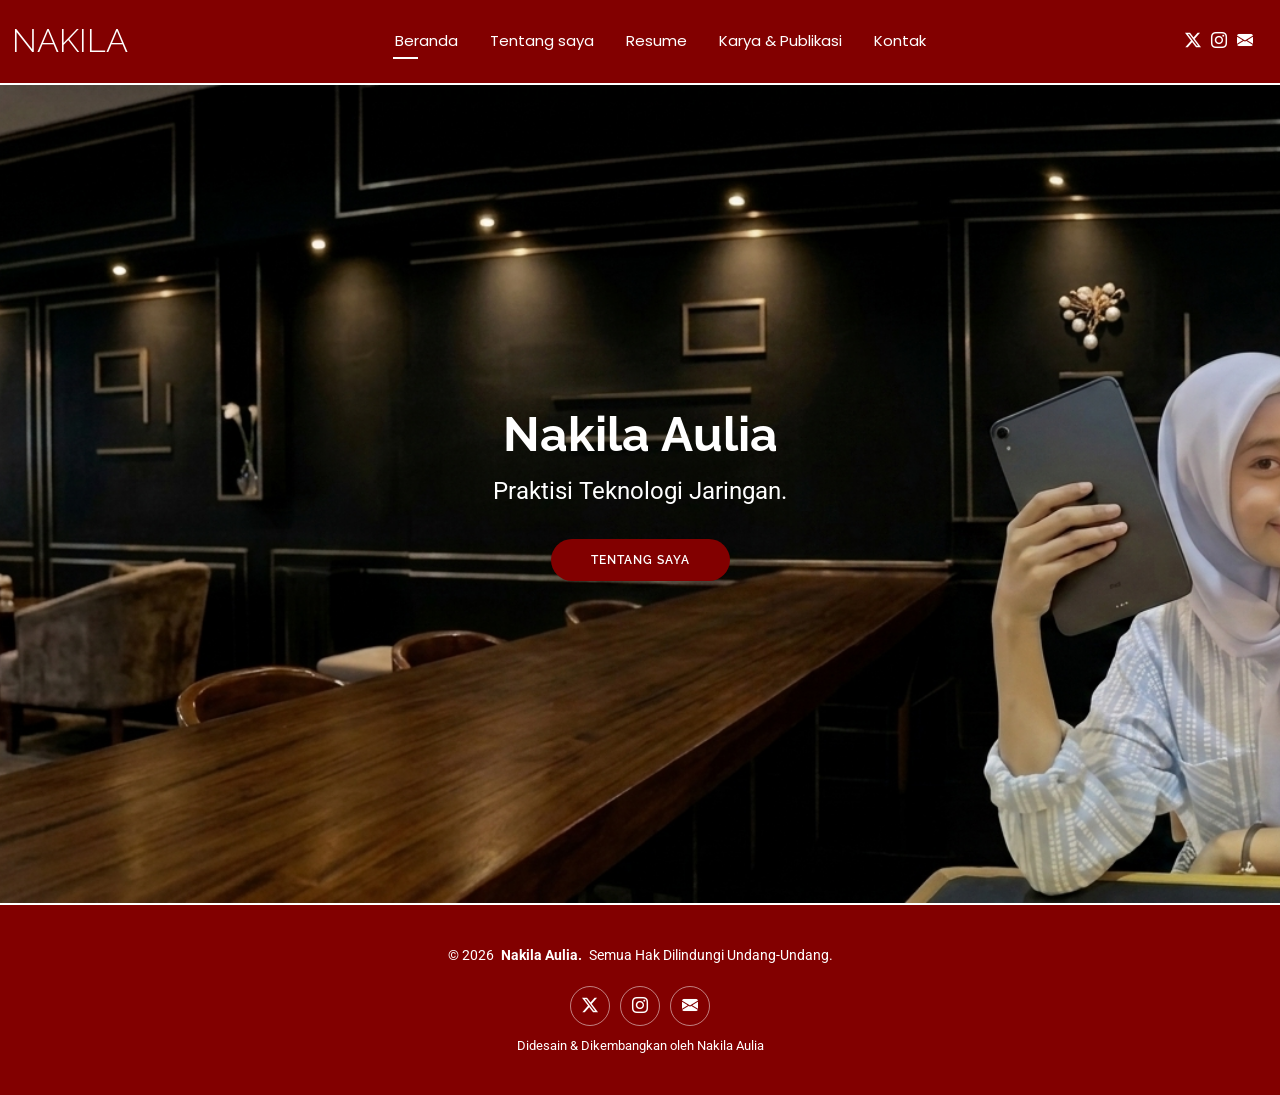
<file: index.html>
<!DOCTYPE html>
<html lang="en">

<head>
  <meta charset="utf-8">
  <meta content="width=device-width, initial-scale=1.0" name="viewport">
  <title>Portfolio Nakila Aulia</title>
  <meta name="description" content="">
  <meta name="keywords" content="">

  <!-- Favicons -->
  <link href="assets/img/favicon.png" rel="icon">
  <link href="assets/img/apple-touch-icon.png" rel="apple-touch-icon">

  <!-- Fonts -->
  <link href="https://fonts.googleapis.com" rel="preconnect">
  <link href="https://fonts.gstatic.com" rel="preconnect" crossorigin>
  <link href="https://fonts.googleapis.com/css2?family=Roboto:ital,wght@0,100;0,300;0,400;0,500;0,700;0,900;1,100;1,300;1,400;1,500;1,700;1,900&family=Poppins:ital,wght@0,100;0,200;0,300;0,400;0,500;0,600;0,700;0,800;0,900;1,100;1,200;1,300;1,400;1,500;1,600;1,700;1,800;1,900&family=Raleway:ital,wght@0,100;0,200;0,300;0,400;0,500;0,600;0,700;0,800;0,900;1,100;1,200;1,300;1,400;1,500;1,600;1,700;1,800;1,900&display=swap" rel="stylesheet">

  <!-- Vendor CSS Files -->
  <link href="assets/vendor/bootstrap/css/bootstrap.min.css" rel="stylesheet">
  <link href="assets/vendor/bootstrap-icons/bootstrap-icons.css" rel="stylesheet">
  <link href="assets/vendor/aos/aos.css" rel="stylesheet">
  <link href="assets/vendor/swiper/swiper-bundle.min.css" rel="stylesheet">
  <link href="assets/vendor/glightbox/css/glightbox.min.css" rel="stylesheet">

  <!-- Main CSS File -->
  <link href="assets/css/main.css" rel="stylesheet">

  <!-- =======================================================
  * Template Name: Kelly
  * Template URL: https://bootstrapmade.com/kelly-free-bootstrap-cv-resume-html-template/
  * Updated: Aug 07 2024 with Bootstrap v5.3.3
  * Author: BootstrapMade.com
  * License: https://bootstrapmade.com/license/
  ======================================================== -->
</head>

<body class="index-page">

  <header id="header" class="header d-flex align-items-center light-background sticky-top">
    <div class="container-fluid position-relative d-flex align-items-center justify-content-between">

      <a href="index.html" class="logo d-flex align-items-center me-auto me-xl-0">
        <!-- Uncomment the line below if you also wish to use an image logo -->
        <!-- <img src="assets/img/logo.png" alt=""> -->
        <h1 class="sitename">Nakila</h1>
      </a>

      <nav id="navmenu" class="navmenu">
        <ul>
          <li><a href="index.html" class="active">Beranda</a></li>
          <li><a href="about.html">Tentang saya</a></li>
          <li><a href="resume.html">Resume</a></li>
          <li><a href="portfolio.html">Karya & Publikasi</a></li>
          </li>
          <li><a href="contact.html">Kontak</a></li>
        </ul>
        <i class="mobile-nav-toggle d-xl-none bi bi-list"></i>
      </nav>

      <div class="header-social-links">
        <a href="https://x.com/NAkilaNakila1" target="_blank"><i class="bi bi-twitter-x"></i></a>
        <a href="https://www.instagram.com/nklaull/" target="_blank"><i class="bi bi-instagram"></i></a>
        <a href="mailto:nakilanakila181@gmail.com"><i class="bi bi-envelope-fill"></i></a>
      </div>

    </div>
  </header>

  <main class="main">

    <!-- Hero Section -->
    <section id="hero" class="hero section">

      <img src="assets/img/nakila.png" alt="" data-aos="fade-in">

      <div class="container text-center" data-aos="zoom-out" data-aos-delay="100">
        <div class="row justify-content-center">
          <div class="col-lg-8">
            <h2>Nakila Aulia</h2>
            <p>Praktisi Teknologi Jaringan.</p>
            <a href="about.html" class="btn-get-started">Tentang saya</a>
          </div>
        </div>
      </div>

    </section><!-- /Hero Section -->

  </main>

  <footer id="footer" class="footer light-background">

    <div class="container">
      <div class="copyright text-center ">
        <p>© <span>2026</span> <strong class="px-1 sitename">Nakila Aulia.</strong> <span>Semua Hak Dilindungi Undang-Undang.<br></span></p>
      </div>
      <div class="social-links d-flex justify-content-center">
        <a href="https://x.com/NAkilaNakila1" target="_blank"><i class="bi bi-twitter-x"></i></a>
        <a href="https://www.instagram.com/nklaull/" target="_blank"><i class="bi bi-instagram"></i></a>
        <a href="mailto:nakilanakila181@gmail.com"><i class="bi bi-envelope-fill"></i></a>
      </div>
      <div class="credits">
        
        Didesain & Dikembangkan oleh Nakila Aulia
      </div>
    </div>

  </footer>

  <!-- Scroll Top -->
  <a href="#" id="scroll-top" class="scroll-top d-flex align-items-center justify-content-center"><i class="bi bi-arrow-up-short"></i></a>

  <!-- Preloader -->
  <div id="preloader"></div>

  <!-- Vendor JS Files -->
  <script src="assets/vendor/bootstrap/js/bootstrap.bundle.min.js"></script>
  <script src="assets/vendor/php-email-form/validate.js"></script>
  <script src="assets/vendor/aos/aos.js"></script>
  <script src="assets/vendor/waypoints/noframework.waypoints.js"></script>
  <script src="assets/vendor/purecounter/purecounter_vanilla.js"></script>
  <script src="assets/vendor/swiper/swiper-bundle.min.js"></script>
  <script src="assets/vendor/glightbox/js/glightbox.min.js"></script>
  <script src="assets/vendor/imagesloaded/imagesloaded.pkgd.min.js"></script>
  <script src="assets/vendor/isotope-layout/isotope.pkgd.min.js"></script>

  <!-- Main JS File -->
  <script src="assets/js/main.js"></script>

</body>

</html>
</file>
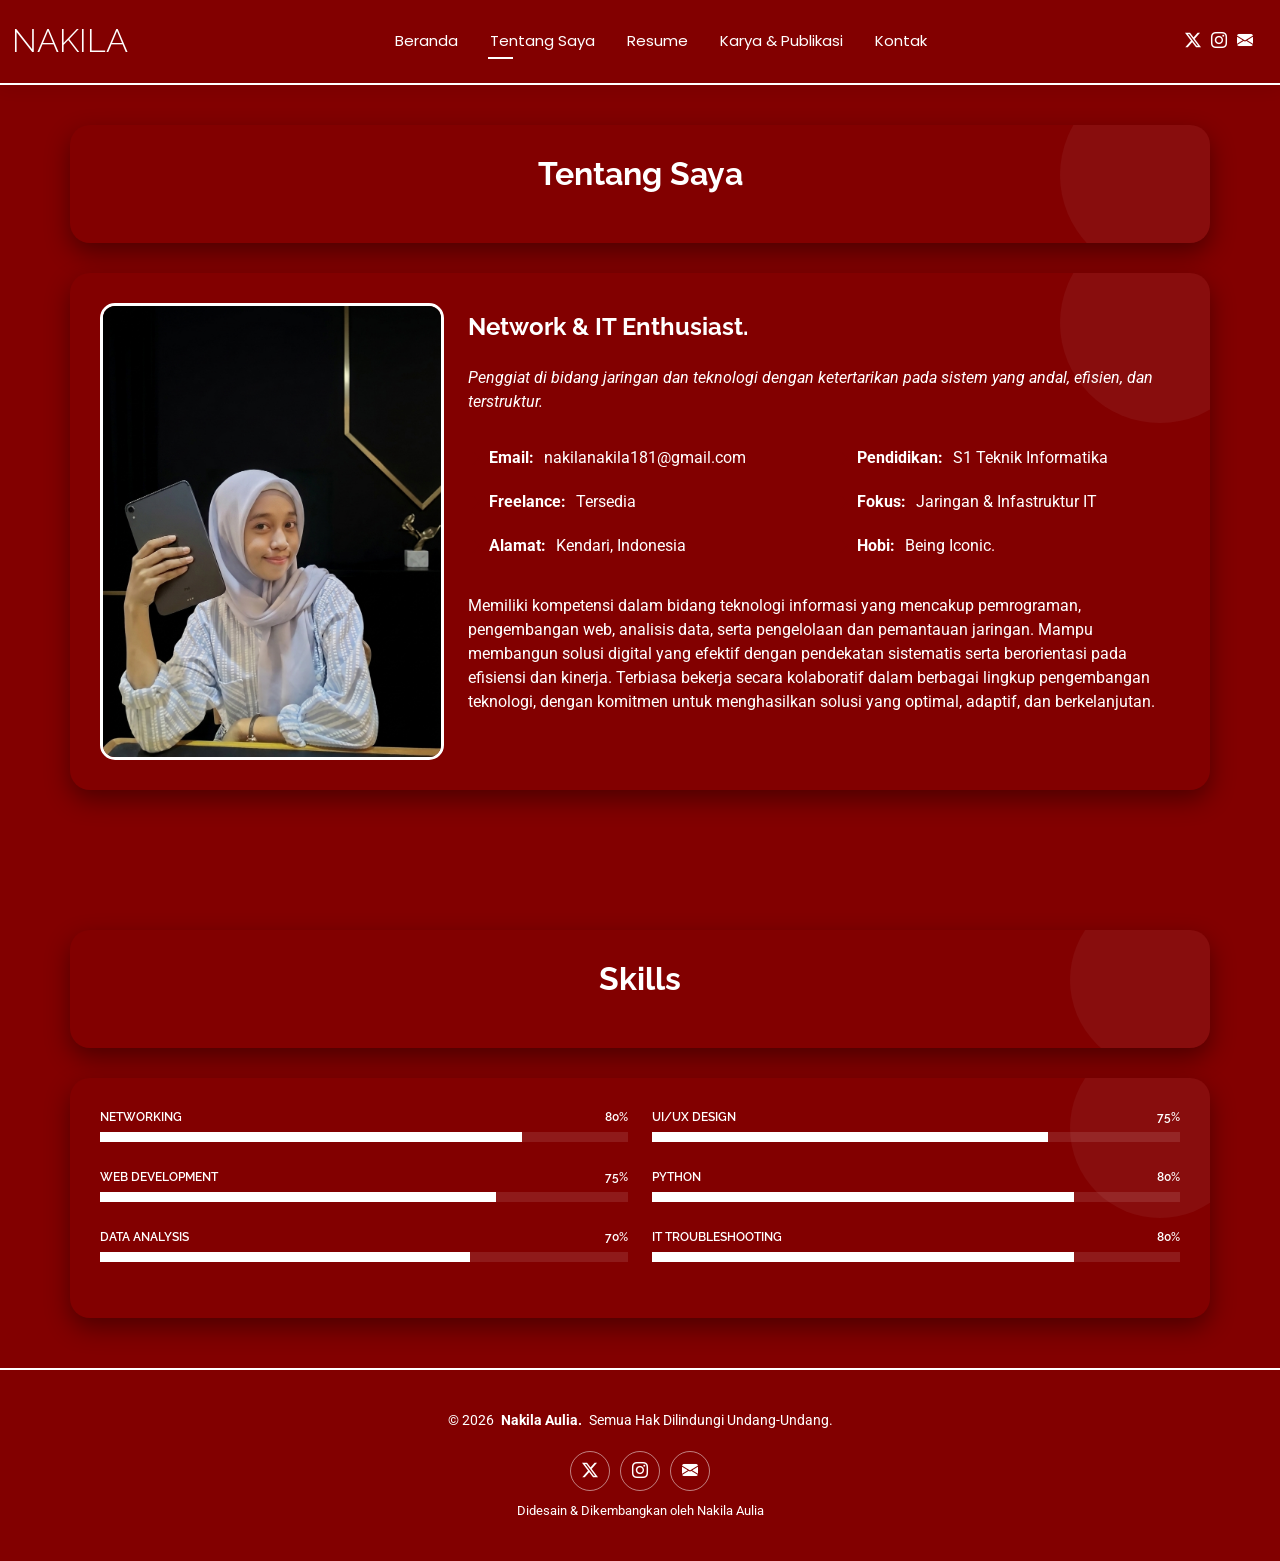
<file: about.html>
<!DOCTYPE html>
<html lang="en">

<head>
  <meta charset="utf-8">
  <meta content="width=device-width, initial-scale=1.0" name="viewport">
  <title>Portfolio Nakila Aulia</title>
  <meta name="description" content="">
  <meta name="keywords" content="">

  <!-- Favicons -->
  <link href="assets/img/favicon.png" rel="icon">
  <link href="assets/img/apple-touch-icon.png" rel="apple-touch-icon">

  <!-- Fonts -->
  <link href="https://fonts.googleapis.com" rel="preconnect">
  <link href="https://fonts.gstatic.com" rel="preconnect" crossorigin>
  <link href="https://fonts.googleapis.com/css2?family=Roboto:ital,wght@0,100;0,300;0,400;0,500;0,700;0,900;1,100;1,300;1,400;1,500;1,700;1,900&family=Poppins:ital,wght@0,100;0,200;0,300;0,400;0,500;0,600;0,700;0,800;0,900;1,100;1,200;1,300;1,400;1,500;1,600;1,700;1,800;1,900&family=Raleway:ital,wght@0,100;0,200;0,300;0,400;0,500;0,600;0,700;0,800;0,900;1,100;1,200;1,300;1,400;1,500;1,600;1,700;1,800;1,900&display=swap" rel="stylesheet">

  <!-- Vendor CSS Files -->
  <link href="assets/vendor/bootstrap/css/bootstrap.min.css" rel="stylesheet">
  <link href="assets/vendor/bootstrap-icons/bootstrap-icons.css" rel="stylesheet">
  <link href="assets/vendor/aos/aos.css" rel="stylesheet">
  <link href="assets/vendor/swiper/swiper-bundle.min.css" rel="stylesheet">
  <link href="assets/vendor/glightbox/css/glightbox.min.css" rel="stylesheet">

  <!-- Main CSS File -->
  <link href="assets/css/main.css" rel="stylesheet">

  <!-- =======================================================
  * Template Name: Kelly
  * Template URL: https://bootstrapmade.com/kelly-free-bootstrap-cv-resume-html-template/
  * Updated: Aug 07 2024 with Bootstrap v5.3.3
  * Author: BootstrapMade.com
  * License: https://bootstrapmade.com/license/
  ======================================================== -->
</head>

<body class="about-page">

  <header id="header" class="header d-flex align-items-center light-background sticky-top">
    <div class="container-fluid position-relative d-flex align-items-center justify-content-between">

      <a href="index.html" class="logo d-flex align-items-center me-auto me-xl-0">
        <!-- Uncomment the line below if you also wish to use an image logo -->
        <!-- <img src="assets/img/logo.png" alt=""> -->
        <h1 class="sitename">NAKILA</h1>
      </a>

      <nav id="navmenu" class="navmenu">
        <ul>
          <li><a href="index.html">Beranda</a></li>
          <li><a href="about.html" class="active">Tentang Saya</a></li>
          <li><a href="resume.html">Resume</a></li>
          <li><a href="portfolio.html">Karya & Publikasi</a></li>
          <li><a href="contact.html">Kontak</a></li>
        </ul>
        
        <i class="mobile-nav-toggle d-xl-none bi bi-list"></i>
      </nav>

      <div class="header-social-links">
        <a href="https://x.com/NAkilaNakila1" target="_blank"><i class="bi bi-twitter-x"></i></a>
        <a href="https://www.instagram.com/nklaull/" target="_blank"><i class="bi bi-instagram"></i></a>
        <a href="mailto:nakilanakila181@gmail.com"><i class="bi bi-envelope-fill"></i></a>
      </div>

    </div>
  </header>

  <main class="main">

    <!-- About Section -->
    <section id="about" class="about section">

      <!-- Section Title -->
      <div class="container section-title" data-aos="fade-up">
        <h2>Tentang Saya</h2>
      </div><!-- End Section Title -->

      <div class="container" data-aos="fade-up" data-aos-delay="100">

        <div class="row gy-4 justify-content-center">
          <div class="col-lg-4">
            <img src="assets/img/profile-img.png" class="img-fluid" alt="">
          </div>
          <div class="col-lg-8 content">
            <h2>Network & IT Enthusiast.</h2>
            <p class="fst-italic py-3">
              Penggiat di bidang jaringan dan teknologi dengan ketertarikan pada sistem yang andal, efisien, dan terstruktur.
            </p>
            <div class="row">
              <div class="col-lg-6">
                <ul>
                  <li><i class="bi bi-chevron-right"></i> <strong>Email:</strong> <span>nakilanakila181@gmail.com</span></li>
                  <li><i class="bi bi-chevron-right"></i> <strong>Freelance:</strong> <span>Tersedia</span></li>
                  <li><i class="bi bi-chevron-right"></i> <strong>Alamat:</strong> <span>Kendari, Indonesia</span></li>
                </ul>
              </div>
              <div class="col-lg-6">
                <ul>
                  <li><i class="bi bi-chevron-right"></i> <strong>Pendidikan:</strong> <span>S1 Teknik Informatika</span></li>
                  <li><i class="bi bi-chevron-right"></i> <strong>Fokus:</strong> <span>Jaringan & Infastruktur IT</span></li>
                  <li><i class="bi bi-chevron-right"></i> <strong>Hobi:</strong> <span>Being Iconic.</span></li>
                </ul>
              </div>
            </div>
            <p class="py-3">
              Memiliki kompetensi dalam bidang teknologi informasi yang mencakup pemrograman, pengembangan web, analisis data, serta pengelolaan dan pemantauan jaringan. Mampu membangun solusi digital yang efektif dengan pendekatan sistematis serta berorientasi pada efisiensi dan kinerja. Terbiasa bekerja secara kolaboratif dalam berbagai lingkup pengembangan teknologi, dengan komitmen untuk menghasilkan solusi yang optimal, adaptif, dan berkelanjutan.
            </p>
          </div>
        </div>

      </div>

    </section><!-- /About Section -->

    <!-- Skills Section -->
    <section id="skills" class="skills section">

      <!-- Section Title -->
      <div class="container section-title" data-aos="fade-up">
        <h2>Skills</h2>
      </div><!-- End Section Title -->

      <div class="container" data-aos="fade-up" data-aos-delay="100">

        <div class="row skills-content skills-animation">

          <div class="col-lg-6">

            <div class="progress">
              <span class="skill"><span>Networking</span> <i class="val">80%</i></span>
              <div class="progress-bar-wrap">
                <div class="progress-bar" role="progressbar" aria-valuenow="80" aria-valuemin="0" aria-valuemax="100"></div>
              </div>
            </div><!-- End Skills Item -->

            <div class="progress">
              <span class="skill"><span>Web Development</span> <i class="val">75%</i></span>
              <div class="progress-bar-wrap">
                <div class="progress-bar" role="progressbar" aria-valuenow="75" aria-valuemin="0" aria-valuemax="100"></div>
              </div>
            </div><!-- End Skills Item -->

            <div class="progress">
              <span class="skill"><span>Data Analysis</span> <i class="val">70%</i></span>
              <div class="progress-bar-wrap">
                <div class="progress-bar" role="progressbar" aria-valuenow="70" aria-valuemin="0" aria-valuemax="100"></div>
              </div>
            </div><!-- End Skills Item -->

          </div>

          <div class="col-lg-6">

            <div class="progress">
              <span class="skill"><span>UI/UX Design</span> <i class="val">75%</i></span>
              <div class="progress-bar-wrap">
                <div class="progress-bar" role="progressbar" aria-valuenow="75" aria-valuemin="0" aria-valuemax="100"></div>
              </div>
            </div><!-- End Skills Item -->

            <div class="progress">
              <span class="skill"><span>Python</span> <i class="val">80%</i></span>
              <div class="progress-bar-wrap">
                <div class="progress-bar" role="progressbar" aria-valuenow="80" aria-valuemin="0" aria-valuemax="100"></div>
              </div>
            </div><!-- End Skills Item -->

            <div class="progress">
              <span class="skill"><span>IT Troubleshooting</span> <i class="val">80%</i></span>
              <div class="progress-bar-wrap">
                <div class="progress-bar" role="progressbar" aria-valuenow="80" aria-valuemin="0" aria-valuemax="100"></div>
              </div>
            </div><!-- End Skills Item -->

          </div>

        </div>

      </div>

    </section><!-- /Skills Section -->

  </main>

  <footer id="footer" class="footer light-background">

    <div class="container">
      <div class="copyright text-center ">
         <p>© <span>2026</span> <strong class="px-1 sitename">Nakila Aulia.</strong> <span>Semua Hak Dilindungi Undang-Undang.<br></span></p>
      </div>
      <div class="social-links d-flex justify-content-center">
        <a href="https://x.com/NAkilaNakila1" target="_blank"><i class="bi bi-twitter-x"></i></a>
        <a href="https://www.instagram.com/nklaull/" target="_blank"><i class="bi bi-instagram"></i></a>
        <a href="mailto:nakilanakila181@gmail.com"><i class="bi bi-envelope-fill"></i></a>
      </div>
      </div>
      <div class="credits">
        
        Didesain & Dikembangkan oleh Nakila Aulia
      </div>
    </div>

  </footer>

  <!-- Scroll Top -->
  <a href="#" id="scroll-top" class="scroll-top d-flex align-items-center justify-content-center"><i class="bi bi-arrow-up-short"></i></a>

  <!-- Preloader -->
  <div id="preloader"></div>

  <!-- Vendor JS Files -->
  <script src="assets/vendor/bootstrap/js/bootstrap.bundle.min.js"></script>
  <script src="assets/vendor/php-email-form/validate.js"></script>
  <script src="assets/vendor/aos/aos.js"></script>
  <script src="assets/vendor/waypoints/noframework.waypoints.js"></script>
  <script src="assets/vendor/purecounter/purecounter_vanilla.js"></script>
  <script src="assets/vendor/swiper/swiper-bundle.min.js"></script>
  <script src="assets/vendor/glightbox/js/glightbox.min.js"></script>
  <script src="assets/vendor/imagesloaded/imagesloaded.pkgd.min.js"></script>
  <script src="assets/vendor/isotope-layout/isotope.pkgd.min.js"></script>

  <!-- Main JS File -->
  <script src="assets/js/main.js"></script>

</body>

</html>
</file>
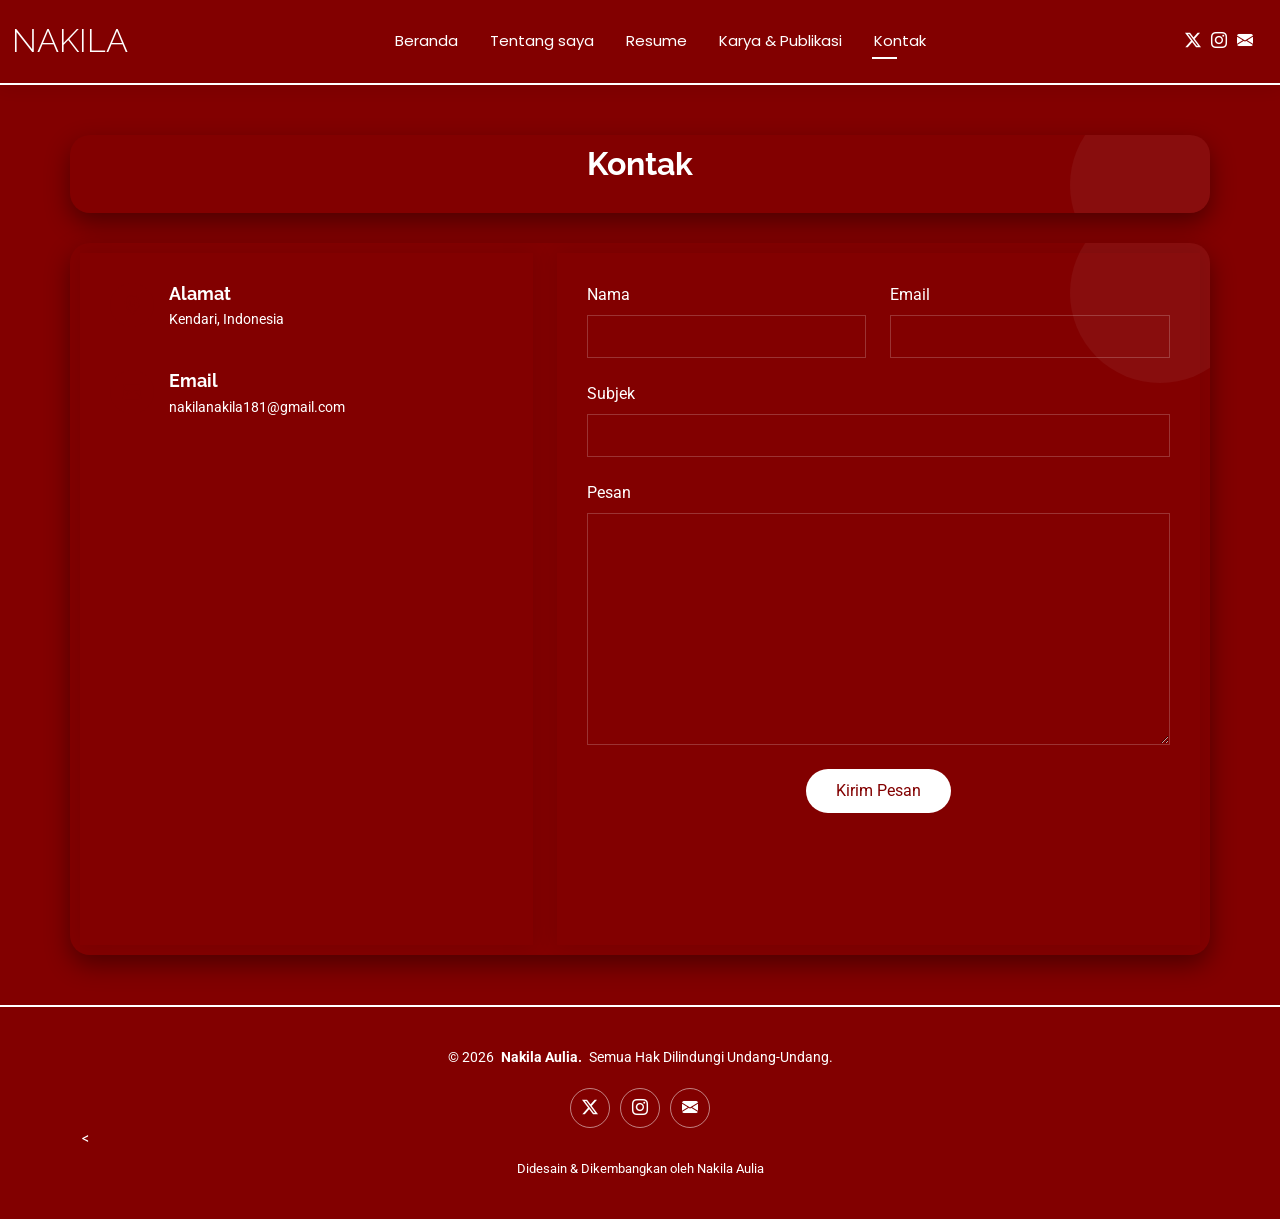
<file: contact.html>
<!DOCTYPE html>
<html lang="en">

<head>
  <meta charset="utf-8">
  <meta content="width=device-width, initial-scale=1.0" name="viewport">
  <title>Portfolio Nakila Aulia</title>
  <meta name="description" content="">
  <meta name="keywords" content="">

  <!-- Favicons -->
  <link href="assets/img/favicon.png" rel="icon">
  <link href="assets/img/apple-touch-icon.png" rel="apple-touch-icon">

  <!-- Fonts -->
  <link href="https://fonts.googleapis.com" rel="preconnect">
  <link href="https://fonts.gstatic.com" rel="preconnect" crossorigin>
  <link href="https://fonts.googleapis.com/css2?family=Roboto:ital,wght@0,100;0,300;0,400;0,500;0,700;0,900;1,100;1,300;1,400;1,500;1,700;1,900&family=Poppins:ital,wght@0,100;0,200;0,300;0,400;0,500;0,600;0,700;0,800;0,900;1,100;1,200;1,300;1,400;1,500;1,600;1,700;1,800;1,900&family=Raleway:ital,wght@0,100;0,200;0,300;0,400;0,500;0,600;0,700;0,800;0,900;1,100;1,200;1,300;1,400;1,500;1,600;1,700;1,800;1,900&display=swap" rel="stylesheet">

  <!-- Vendor CSS Files -->
  <link href="assets/vendor/bootstrap/css/bootstrap.min.css" rel="stylesheet">
  <link href="assets/vendor/bootstrap-icons/bootstrap-icons.css" rel="stylesheet">
  <link href="assets/vendor/aos/aos.css" rel="stylesheet">
  <link href="assets/vendor/swiper/swiper-bundle.min.css" rel="stylesheet">
  <link href="assets/vendor/glightbox/css/glightbox.min.css" rel="stylesheet">

  <!-- Main CSS File -->
  <link href="assets/css/main.css" rel="stylesheet">

  <!-- =======================================================
  * Template Name: Kelly
  * Template URL: https://bootstrapmade.com/kelly-free-bootstrap-cv-resume-html-template/
  * Updated: Aug 07 2024 with Bootstrap v5.3.3
  * Author: BootstrapMade.com
  * License: https://bootstrapmade.com/license/
  ======================================================== -->
</head>

<body class="contact-page">

  <header id="header" class="header d-flex align-items-center light-background sticky-top">
    <div class="container-fluid position-relative d-flex align-items-center justify-content-between">

      <a href="index.html" class="logo d-flex align-items-center me-auto me-xl-0">
        <!-- Uncomment the line below if you also wish to use an image logo -->
        <!-- <img src="assets/img/logo.png" alt=""> -->
        <h1 class="sitename">NAKILA</h1>
      </a>

      <nav id="navmenu" class="navmenu">
        <ul>
          <li><a href="index.html">Beranda</a></li>
          <li><a href="about.html">Tentang saya</a></li>
          <li><a href="resume.html">Resume</a></li>
          <li><a href="portfolio.html">Karya & Publikasi</a></li>
          </li>
          <li><a href="contact.html" class="active">Kontak</a></li>
        </ul>
        <i class="mobile-nav-toggle d-xl-none bi bi-list"></i>
      </nav>

      <div class="header-social-links">
         <a href="https://x.com/NAkilaNakila1" target="_blank"><i class="bi bi-twitter-x"></i></a>
         <a href="https://www.instagram.com/nklaull/" target="_blank"><i class="bi bi-instagram"></i></a>
         <a href="mailto:nakilanakila181@gmail.com"><i class="bi bi-envelope-fill"></i></a>
      </div>

    </div>
  </header>

  <main class="main">

    <!-- Contact Section -->
    <section id="contact" class="contact section">

      <!-- Section Title -->
      <div class="container section-title" data-aos="fade-up">
        <h2>Kontak</h2>
      </div><!-- End Section Title -->

      <div class="container" data-aos="fade-up" data-aos-delay="100">

        <div class="row gy-4">

          <div class="col-lg-5">

            <div class="info-wrap">
              <div class="info-item d-flex" data-aos="fade-up" data-aos-delay="200">
                <i class="bi bi-geo-alt flex-shrink-0"></i>
                <div>
                  <h3>Alamat</h3>
                  <p>Kendari, Indonesia</p>
                </div>
              </div><!-- End Info Item -->

              <div class="info-item d-flex" data-aos="fade-up" data-aos-delay="400">
                <i class="bi bi-envelope flex-shrink-0"></i>
                <div>
                  <h3>Email</h3>
                  <p>nakilanakila181@gmail.com</p>
                </div>
              </div><!-- End Info Item -->

              <iframe src="https://www.google.com/maps/embed?pb=!1m18!1m12!1m3!1d127365.52505758248!2d122.45464140030641!3d-3.984874333074904!2m3!1f0!2f0!3f0!3m2!1i1024!2i768!4f13.1!3m3!1m2!1s0x2d98ecde0b6b7183%3A0x1397347f9e562fc7!2sKendari%2C%20Kendari%20City%2C%20South%20East%20Sulawesi%2C%20Indonesia!5e0!3m2!1sen!2sus!4v1776614332640!5m2!1sen!2sus" width="600" height="450" style="border:0;" allowfullscreen="" loading="lazy" referrerpolicy="no-referrer-when-downgrade"></iframe>
            </div>
          </div>

          <div class="col-lg-7">
            <form action="https://formspree.io/f/xzdyvrar" method="post" class="php-email-form" data-aos="fade-up" data-aos-delay="200">
              <div class="row gy-4">

                <div class="col-md-6">
                  <label for="name-field" class="pb-2">Nama</label>
                  <input type="text" name="name" id="name-field" class="form-control" required="">
                </div>

                <div class="col-md-6">
                  <label for="email-field" class="pb-2">Email</label>
                  <input type="email" class="form-control" name="email" id="email-field" required="">
                </div>

                <div class="col-md-12">
                  <label for="subject-field" class="pb-2">Subjek</label>
                  <input type="text" class="form-control" name="subject" id="subject-field" required="">
                </div>

                <div class="col-md-12">
                  <label for="message-field" class="pb-2">Pesan</label>
                  <textarea class="form-control" name="message" rows="10" id="message-field" required=""></textarea>
                </div>

                <div class="col-md-12 text-center">
                  <div class="loading">Loading</div>
                  <div class="error-message"></div>
                  <div class="sent-message">Pesan terkirim. Terima kasih!</div>

                  <button type="submit">Kirim Pesan</button>
                </div>

              </div>
            </form>
          </div><!-- End Contact Form -->

        </div>

      </div>

    </section><!-- /Contact Section -->

  </main>

  <footer id="footer" class="footer light-background">

    <div class="container">
      <div class="copyright text-center ">
         <p>© <span>2026</span> <strong class="px-1 sitename">Nakila Aulia.</strong> <span>Semua Hak Dilindungi Undang-Undang.<br></span></p>
      </div>
      <div class="social-links d-flex justify-content-center">
         <a href="https://x.com/NAkilaNakila1" target="_blank"><i class="bi bi-twitter-x"></i></a>
         <a href="https://www.instagram.com/nklaull/" target="_blank"><i class="bi bi-instagram"></i></a>
         <a href="mailto:nakilanakila181@gmail.com"><i class="bi bi-envelope-fill"></i></a>
      </div>
      <<div class="credits">
        
        Didesain & Dikembangkan oleh Nakila Aulia
      </div>
    </div>

  </footer>

  <!-- Scroll Top -->
  <a href="#" id="scroll-top" class="scroll-top d-flex align-items-center justify-content-center"><i class="bi bi-arrow-up-short"></i></a>

  <!-- Preloader -->
  <div id="preloader"></div>

  <!-- Vendor JS Files -->
  <script src="assets/vendor/bootstrap/js/bootstrap.bundle.min.js"></script>
  <script src="assets/vendor/php-email-form/validate.js"></script>
  <script src="assets/vendor/aos/aos.js"></script>
  <script src="assets/vendor/waypoints/noframework.waypoints.js"></script>
  <script src="assets/vendor/purecounter/purecounter_vanilla.js"></script>
  <script src="assets/vendor/swiper/swiper-bundle.min.js"></script>
  <script src="assets/vendor/glightbox/js/glightbox.min.js"></script>
  <script src="assets/vendor/imagesloaded/imagesloaded.pkgd.min.js"></script>
  <script src="assets/vendor/isotope-layout/isotope.pkgd.min.js"></script>

  <!-- Main JS File -->
  <script src="assets/js/main.js"></script>

</body>

</html>
</file>
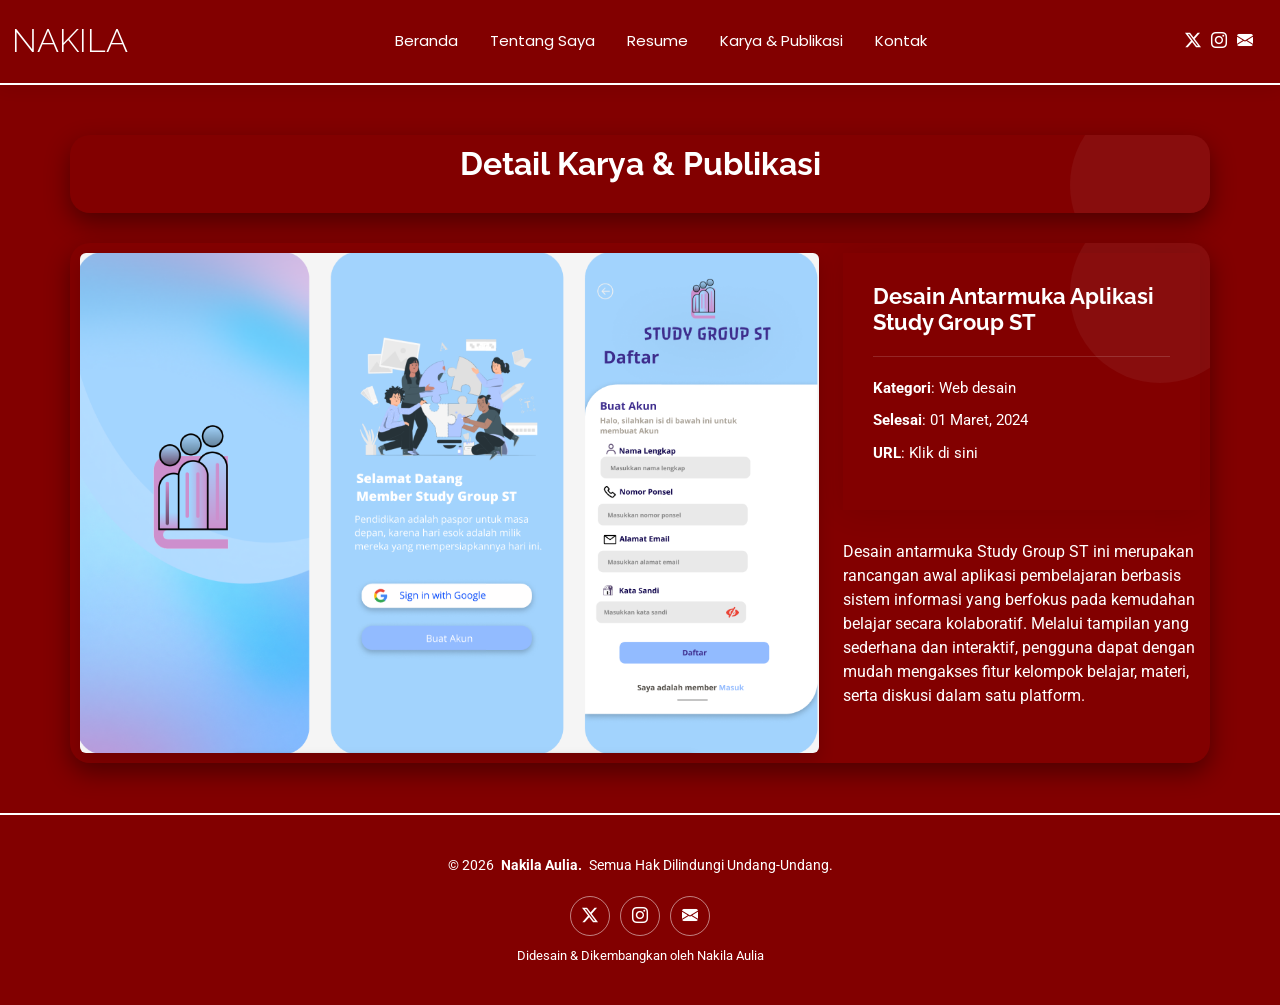
<file: portfolio-details.html>
<!DOCTYPE html>
<html lang="en">

<head>
  <meta charset="utf-8">
  <meta content="width=device-width, initial-scale=1.0" name="viewport">
  <title>Portfolio Nakila Aulia</title>
  <meta name="description" content="">
  <meta name="keywords" content="">

  <!-- Favicons -->
  <link href="assets/img/favicon.png" rel="icon">
  <link href="assets/img/apple-touch-icon.png" rel="apple-touch-icon">

  <!-- Fonts -->
  <link href="https://fonts.googleapis.com" rel="preconnect">
  <link href="https://fonts.gstatic.com" rel="preconnect" crossorigin>
  <link href="https://fonts.googleapis.com/css2?family=Roboto:ital,wght@0,100;0,300;0,400;0,500;0,700;0,900;1,100;1,300;1,400;1,500;1,700;1,900&family=Poppins:ital,wght@0,100;0,200;0,300;0,400;0,500;0,600;0,700;0,800;0,900;1,100;1,200;1,300;1,400;1,500;1,600;1,700;1,800;1,900&family=Raleway:ital,wght@0,100;0,200;0,300;0,400;0,500;0,600;0,700;0,800;0,900;1,100;1,200;1,300;1,400;1,500;1,600;1,700;1,800;1,900&display=swap" rel="stylesheet">

  <!-- Vendor CSS Files -->
  <link href="assets/vendor/bootstrap/css/bootstrap.min.css" rel="stylesheet">
  <link href="assets/vendor/bootstrap-icons/bootstrap-icons.css" rel="stylesheet">
  <link href="assets/vendor/aos/aos.css" rel="stylesheet">
  <link href="assets/vendor/swiper/swiper-bundle.min.css" rel="stylesheet">
  <link href="assets/vendor/glightbox/css/glightbox.min.css" rel="stylesheet">

  <!-- Main CSS File -->
  <link href="assets/css/main.css" rel="stylesheet">

  <!-- =======================================================
  * Template Name: Kelly
  * Template URL: https://bootstrapmade.com/kelly-free-bootstrap-cv-resume-html-template/
  * Updated: Aug 07 2024 with Bootstrap v5.3.3
  * Author: BootstrapMade.com
  * License: https://bootstrapmade.com/license/
  ======================================================== -->
</head>

<body class="portfolio-details-page">

  <header id="header" class="header d-flex align-items-center light-background sticky-top">
    <div class="container-fluid position-relative d-flex align-items-center justify-content-between">

      <a href="index.html" class="logo d-flex align-items-center me-auto me-xl-0">
        <!-- Uncomment the line below if you also wish to use an image logo -->
        <!-- <img src="assets/img/logo.png" alt=""> -->
        <h1 class="sitename">NAKILA</h1>
      </a>

      <nav id="navmenu" class="navmenu">
        <ul>
          <li><a href="index.html">Beranda</a></li>
          <li><a href="about.html">Tentang Saya</a></li>
          <li><a href="resume.html">Resume</a></li>
          <li><a href="portfolio.html">Karya & Publikasi</a></li>
          </li>
          <li><a href="contact.html">Kontak</a></li>
        </ul>
        <i class="mobile-nav-toggle d-xl-none bi bi-list"></i>
      </nav>

      <div class="header-social-links">
         <a href="https://x.com/NAkilaNakila1" target="_blank"><i class="bi bi-twitter-x"></i></a>
         <a href="https://www.instagram.com/nklaull/" target="_blank"><i class="bi bi-instagram"></i></a>
         <a href="mailto:nakilanakila181@gmail.com"><i class="bi bi-envelope-fill"></i></a>
      </div>

    </div>
  </header>

  <main class="main">

    <!-- Portfolio Details Section -->
    <section id="portfolio-details" class="portfolio-details section">

      <!-- Section Title -->
      <div class="container section-title" data-aos="fade-up">
        <h2>Detail Karya & Publikasi</h2>
      </div><!-- End Section Title -->

      <div class="container" data-aos="fade-up" data-aos-delay="100">

        <div class="row gy-4 align-items-start">
          
          <div class="col-lg-8">
            <img id="detail-img"src="assets/img/portfolio/project1.png"
            class="img-fluid rounded shadow"
            style="width: 100%; max-height: 500px; object-fit: cover;">
          </div>
          
          <div class="col-lg-4">
            <div class="portfolio-info" data-aos="fade-up" data-aos-delay="200">
              <h3>Desain Antarmuka Aplikasi Study Group ST</h3>
              <ul>
                <li><strong>Kategori</strong>: Web desain</li>
                <li><strong>Selesai</strong>: 01 Maret, 2024</li>
                <li>
                  <strong>URL</strong>:
                  <a href="https://www.figma.com/design/5jr4CSTewPXgLwxqhjWqXb/Nakila-Aulia-Project?node-id=0-1&p=f&t=xuRV6tC6CuDKUfFj-0" target="_blank" rel="noopener noreferrer">
                    Klik di sini
                  </a>
                </li>
              </ul>
            </div>
            <div class="portfolio-description" data-aos="fade-up" data-aos-delay="300">
              <p>
                Desain antarmuka Study Group ST ini merupakan rancangan awal aplikasi pembelajaran berbasis sistem informasi yang berfokus pada kemudahan belajar secara kolaboratif. Melalui tampilan yang sederhana dan interaktif, pengguna dapat dengan mudah mengakses fitur kelompok belajar, materi, serta diskusi dalam satu platform.
            </div>
          </div>

        </div>

      </div>

    </section><!-- /Portfolio Details Section -->

  </main>

  <footer id="footer" class="footer light-background">

    <div class="container">
      <div class="copyright text-center ">
         <p>© <span>2026</span> <strong class="px-1 sitename">Nakila Aulia.</strong> <span>Semua Hak Dilindungi Undang-Undang.<br></span></p>
      </div>
      <div class="social-links d-flex justify-content-center">
         <a href="https://x.com/NAkilaNakila1" target="_blank"><i class="bi bi-twitter-x"></i></a>
         <a href="https://www.instagram.com/nklaull/" target="_blank"><i class="bi bi-instagram"></i></a>
         <a href="mailto:nakilanakila181@gmail.com"><i class="bi bi-envelope-fill"></i></a>
      </div>
      <div class="credits">
        
        Didesain & Dikembangkan oleh Nakila Aulia
      </div>
    </div>

  </footer>

  <!-- Scroll Top -->
  <a href="#" id="scroll-top" class="scroll-top d-flex align-items-center justify-content-center"><i class="bi bi-arrow-up-short"></i></a>

  <!-- Preloader -->
  <div id="preloader"></div>

  <!-- Vendor JS Files -->
  <script src="assets/vendor/bootstrap/js/bootstrap.bundle.min.js"></script>
  <script src="assets/vendor/php-email-form/validate.js"></script>
  <script src="assets/vendor/aos/aos.js"></script>
  <script src="assets/vendor/waypoints/noframework.waypoints.js"></script>
  <script src="assets/vendor/purecounter/purecounter_vanilla.js"></script>
  <script src="assets/vendor/swiper/swiper-bundle.min.js"></script>
  <script src="assets/vendor/glightbox/js/glightbox.min.js"></script>
  <script src="assets/vendor/imagesloaded/imagesloaded.pkgd.min.js"></script>
  <script src="assets/vendor/isotope-layout/isotope.pkgd.min.js"></script>

  <!-- Main JS File -->
  <script src="assets/js/main.js"></script>

</body>

</html>
</file>
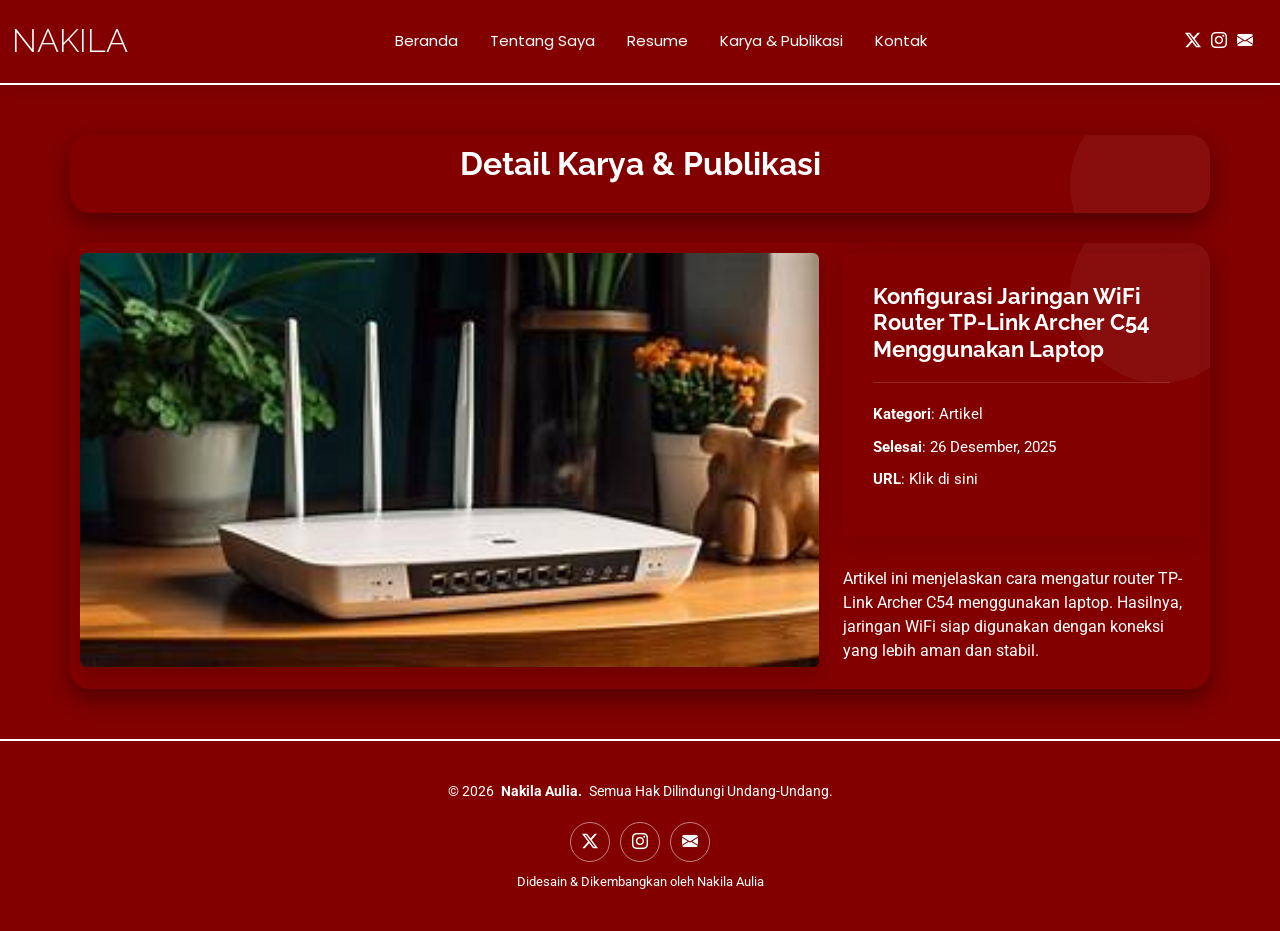
<file: portfolio-details2.html>
<!DOCTYPE html>
<html lang="en">

<head>
  <meta charset="utf-8">
  <meta content="width=device-width, initial-scale=1.0" name="viewport">
  <title>Portfolio Nakila Aulia</title>
  <meta name="description" content="">
  <meta name="keywords" content="">

  <!-- Favicons -->
  <link href="assets/img/favicon.png" rel="icon">
  <link href="assets/img/apple-touch-icon.png" rel="apple-touch-icon">

  <!-- Fonts -->
  <link href="https://fonts.googleapis.com" rel="preconnect">
  <link href="https://fonts.gstatic.com" rel="preconnect" crossorigin>
  <link href="https://fonts.googleapis.com/css2?family=Roboto:ital,wght@0,100;0,300;0,400;0,500;0,700;0,900;1,100;1,300;1,400;1,500;1,700;1,900&family=Poppins:ital,wght@0,100;0,200;0,300;0,400;0,500;0,600;0,700;0,800;0,900;1,100;1,200;1,300;1,400;1,500;1,600;1,700;1,800;1,900&family=Raleway:ital,wght@0,100;0,200;0,300;0,400;0,500;0,600;0,700;0,800;0,900;1,100;1,200;1,300;1,400;1,500;1,600;1,700;1,800;1,900&display=swap" rel="stylesheet">

  <!-- Vendor CSS Files -->
  <link href="assets/vendor/bootstrap/css/bootstrap.min.css" rel="stylesheet">
  <link href="assets/vendor/bootstrap-icons/bootstrap-icons.css" rel="stylesheet">
  <link href="assets/vendor/aos/aos.css" rel="stylesheet">
  <link href="assets/vendor/swiper/swiper-bundle.min.css" rel="stylesheet">
  <link href="assets/vendor/glightbox/css/glightbox.min.css" rel="stylesheet">

  <!-- Main CSS File -->
  <link href="assets/css/main.css" rel="stylesheet">

  <!-- =======================================================
  * Template Name: Kelly
  * Template URL: https://bootstrapmade.com/kelly-free-bootstrap-cv-resume-html-template/
  * Updated: Aug 07 2024 with Bootstrap v5.3.3
  * Author: BootstrapMade.com
  * License: https://bootstrapmade.com/license/
  ======================================================== -->
</head>

<body class="portfolio-details-page">

  <header id="header" class="header d-flex align-items-center light-background sticky-top">
    <div class="container-fluid position-relative d-flex align-items-center justify-content-between">

      <a href="index.html" class="logo d-flex align-items-center me-auto me-xl-0">
        <!-- Uncomment the line below if you also wish to use an image logo -->
        <!-- <img src="assets/img/logo.png" alt=""> -->
        <h1 class="sitename">NAKILA</h1>
      </a>

      <nav id="navmenu" class="navmenu">
        <ul>
          <li><a href="index.html">Beranda</a></li>
          <li><a href="about.html">Tentang Saya</a></li>
          <li><a href="resume.html">Resume</a></li>
          <li><a href="portfolio.html">Karya & Publikasi</a></li>
          </li>
          <li><a href="contact.html">Kontak</a></li>
        </ul>
        <i class="mobile-nav-toggle d-xl-none bi bi-list"></i>
      </nav>

      <div class="header-social-links">
         <a href="https://x.com/NAkilaNakila1" target="_blank"><i class="bi bi-twitter-x"></i></a>
         <a href="https://www.instagram.com/nklaull/" target="_blank"><i class="bi bi-instagram"></i></a>
         <a href="mailto:nakilanakila181@gmail.com"><i class="bi bi-envelope-fill"></i></a>
      </div>

    </div>
  </header>

  <main class="main">

    <!-- Portfolio Details Section -->
    <section id="portfolio-details" class="portfolio-details section">

      <!-- Section Title -->
      <div class="container section-title" data-aos="fade-up">
        <h2>Detail Karya & Publikasi</h2>
      </div><!-- End Section Title -->

      <div class="container" data-aos="fade-up" data-aos-delay="100">

        <div class="row gy-4 align-items-start">
          
          <div class="col-lg-8">
            <img id="detail-img"src="assets/img/portfolio/project2.jpg"
            class="img-fluid rounded shadow"
            style="width: 100%; max-height: 500px; object-fit: cover;">
          </div>
          
          <div class="col-lg-4">
            <div class="portfolio-info" data-aos="fade-up" data-aos-delay="200">
              <h3>Konfigurasi Jaringan WiFi Router TP-Link Archer C54 Menggunakan Laptop</h3>
              <ul>
                <li><strong>Kategori</strong>: Artikel</li>
                <li><strong>Selesai</strong>: 26 Desember, 2025</li>
                <li>
                  <strong>URL</strong>:
                  <a href="https://www.kompasiana.com/nakilaaull/694e8429ed64153b626e8a92/konfigurasi-jaringan-wifi-router-tp-link-archer-c54-menggunakan-laptop">
                    Klik di sini
                  </a>
                </li>
              </ul>
            </div>
            <div class="portfolio-description" data-aos="fade-up" data-aos-delay="300">
              <p>
                Artikel ini menjelaskan cara mengatur router TP-Link Archer C54 menggunakan laptop. Hasilnya, jaringan WiFi siap digunakan dengan koneksi yang lebih aman dan stabil.
              </p>
            </div>
          </div>

        </div>

      </div>

    </section><!-- /Portfolio Details Section -->

  </main>

  <footer id="footer" class="footer light-background">

    <div class="container">
      <div class="copyright text-center ">
         <p>© <span>2026</span> <strong class="px-1 sitename">Nakila Aulia.</strong> <span>Semua Hak Dilindungi Undang-Undang.<br></span></p>
      </div>
      <div class="social-links d-flex justify-content-center">
         <a href="https://x.com/NAkilaNakila1" target="_blank"><i class="bi bi-twitter-x"></i></a>
         <a href="https://www.instagram.com/nklaull/" target="_blank"><i class="bi bi-instagram"></i></a>
         <a href="mailto:nakilanakila181@gmail.com"><i class="bi bi-envelope-fill"></i></a>
      </div>
      <div class="credits">
        
        Didesain & Dikembangkan oleh Nakila Aulia
      </div>
    </div>

  </footer>

  <!-- Scroll Top -->
  <a href="#" id="scroll-top" class="scroll-top d-flex align-items-center justify-content-center"><i class="bi bi-arrow-up-short"></i></a>

  <!-- Preloader -->
  <div id="preloader"></div>

  <!-- Vendor JS Files -->
  <script src="assets/vendor/bootstrap/js/bootstrap.bundle.min.js"></script>
  <script src="assets/vendor/php-email-form/validate.js"></script>
  <script src="assets/vendor/aos/aos.js"></script>
  <script src="assets/vendor/waypoints/noframework.waypoints.js"></script>
  <script src="assets/vendor/purecounter/purecounter_vanilla.js"></script>
  <script src="assets/vendor/swiper/swiper-bundle.min.js"></script>
  <script src="assets/vendor/glightbox/js/glightbox.min.js"></script>
  <script src="assets/vendor/imagesloaded/imagesloaded.pkgd.min.js"></script>
  <script src="assets/vendor/isotope-layout/isotope.pkgd.min.js"></script>

  <!-- Main JS File -->
  <script src="assets/js/main.js"></script>

</body>

</html>
</file>
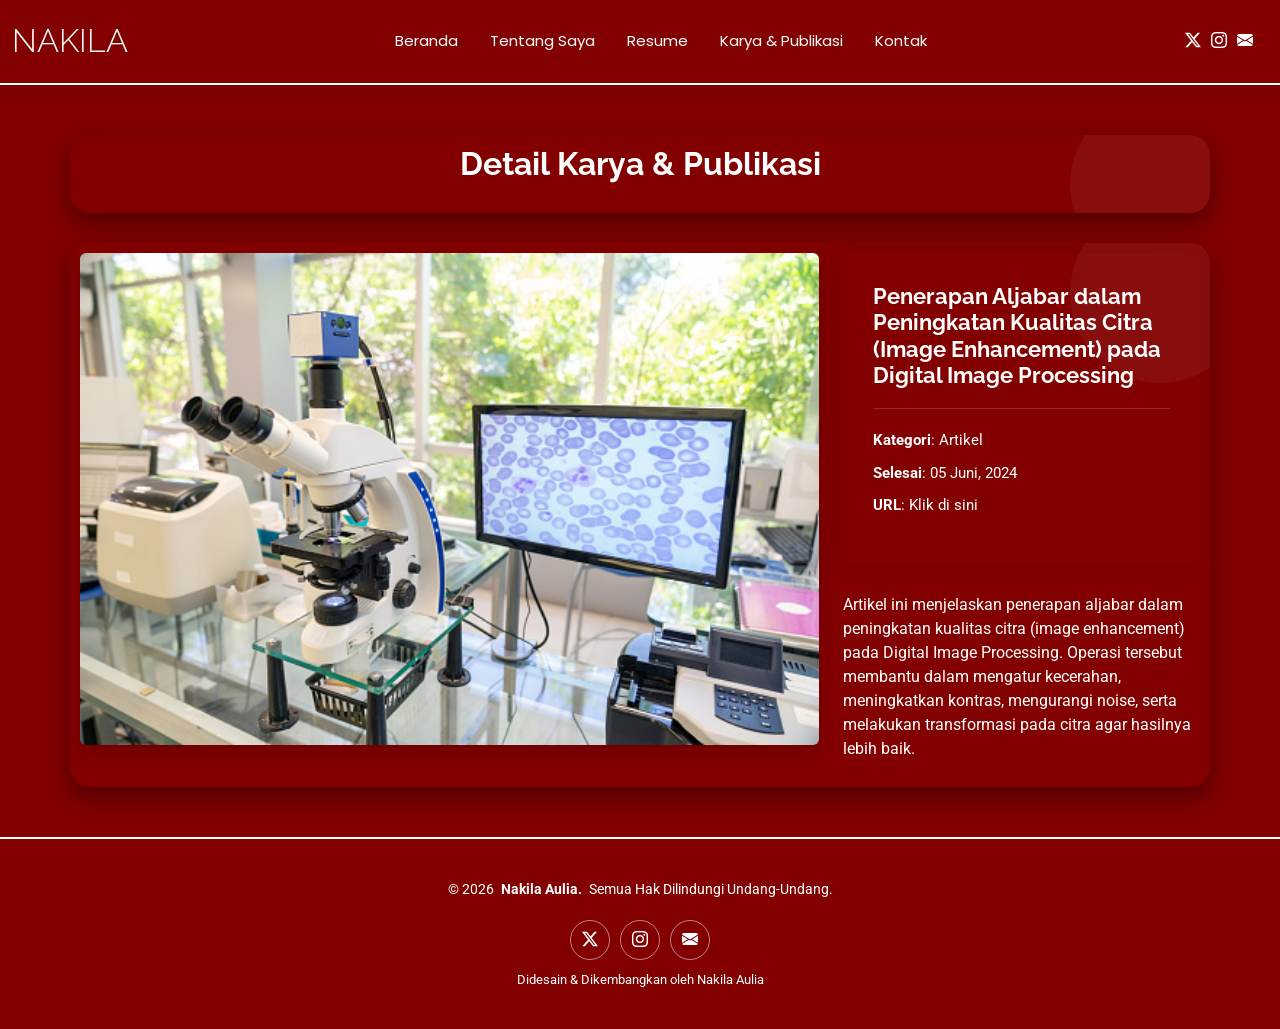
<file: portfolio-details3.html>
<!DOCTYPE html>
<html lang="en">

<head>
  <meta charset="utf-8">
  <meta content="width=device-width, initial-scale=1.0" name="viewport">
  <title>Portfolio Nakila Aulia</title>
  <meta name="description" content="">
  <meta name="keywords" content="">

  <!-- Favicons -->
  <link href="assets/img/favicon.png" rel="icon">
  <link href="assets/img/apple-touch-icon.png" rel="apple-touch-icon">

  <!-- Fonts -->
  <link href="https://fonts.googleapis.com" rel="preconnect">
  <link href="https://fonts.gstatic.com" rel="preconnect" crossorigin>
  <link href="https://fonts.googleapis.com/css2?family=Roboto:ital,wght@0,100;0,300;0,400;0,500;0,700;0,900;1,100;1,300;1,400;1,500;1,700;1,900&family=Poppins:ital,wght@0,100;0,200;0,300;0,400;0,500;0,600;0,700;0,800;0,900;1,100;1,200;1,300;1,400;1,500;1,600;1,700;1,800;1,900&family=Raleway:ital,wght@0,100;0,200;0,300;0,400;0,500;0,600;0,700;0,800;0,900;1,100;1,200;1,300;1,400;1,500;1,600;1,700;1,800;1,900&display=swap" rel="stylesheet">

  <!-- Vendor CSS Files -->
  <link href="assets/vendor/bootstrap/css/bootstrap.min.css" rel="stylesheet">
  <link href="assets/vendor/bootstrap-icons/bootstrap-icons.css" rel="stylesheet">
  <link href="assets/vendor/aos/aos.css" rel="stylesheet">
  <link href="assets/vendor/swiper/swiper-bundle.min.css" rel="stylesheet">
  <link href="assets/vendor/glightbox/css/glightbox.min.css" rel="stylesheet">

  <!-- Main CSS File -->
  <link href="assets/css/main.css" rel="stylesheet">

  <!-- =======================================================
  * Template Name: Kelly
  * Template URL: https://bootstrapmade.com/kelly-free-bootstrap-cv-resume-html-template/
  * Updated: Aug 07 2024 with Bootstrap v5.3.3
  * Author: BootstrapMade.com
  * License: https://bootstrapmade.com/license/
  ======================================================== -->
</head>

<body class="portfolio-details-page">

  <header id="header" class="header d-flex align-items-center light-background sticky-top">
    <div class="container-fluid position-relative d-flex align-items-center justify-content-between">

      <a href="index.html" class="logo d-flex align-items-center me-auto me-xl-0">
        <!-- Uncomment the line below if you also wish to use an image logo -->
        <!-- <img src="assets/img/logo.png" alt=""> -->
        <h1 class="sitename">NAKILA</h1>
      </a>

      <nav id="navmenu" class="navmenu">
        <ul>
          <li><a href="index.html">Beranda</a></li>
          <li><a href="about.html">Tentang Saya</a></li>
          <li><a href="resume.html">Resume</a></li>
          <li><a href="portfolio.html">Karya & Publikasi</a></li>
          </li>
          <li><a href="contact.html">Kontak</a></li>
        </ul>
        <i class="mobile-nav-toggle d-xl-none bi bi-list"></i>
      </nav>

      <div class="header-social-links">
         <a href="https://x.com/NAkilaNakila1" target="_blank"><i class="bi bi-twitter-x"></i></a>
         <a href="https://www.instagram.com/nklaull/" target="_blank"><i class="bi bi-instagram"></i></a>
         <a href="mailto:nakilanakila181@gmail.com"><i class="bi bi-envelope-fill"></i></a>
      </div>

    </div>
  </header>

  <main class="main">

    <!-- Portfolio Details Section -->
    <section id="portfolio-details" class="portfolio-details section">

      <!-- Section Title -->
      <div class="container section-title" data-aos="fade-up">
        <h2>Detail Karya & Publikasi</h2>
      </div><!-- End Section Title -->

      <div class="container" data-aos="fade-up" data-aos-delay="100">

        <div class="row gy-4 align-items-start">
          
          <div class="col-lg-8">
            <img id="detail-img"src="assets/img/portfolio/project3.jpg"
            class="img-fluid rounded shadow"
            style="width: 100%; max-height: 500px; object-fit: cover;">
          </div>
          
          <div class="col-lg-4">
            <div class="portfolio-info" data-aos="fade-up" data-aos-delay="200">
              <h3>Penerapan Aljabar dalam Peningkatan Kualitas Citra (Image Enhancement) pada Digital Image Processing</h3>
              <ul>
                <li><strong>Kategori</strong>: Artikel</li>
                <li><strong>Selesai</strong>: 05 Juni, 2024</li>
                <li>
                  <strong>URL</strong>:
                  <a href="https://www.kompasiana.com/nakilaaull/665fd69934777c2093288a63/penerapan-aljabar-dalam-peningkatan-kualitas-citra-image-enhancement-pada-digital-image-processing" target="_blank" rel="noopener noreferrer">
                    Klik di sini
                  </a>
                </li>
              </ul>
            </div>
            <div class="portfolio-description" data-aos="fade-up" data-aos-delay="300">
              <p>
                Artikel ini menjelaskan penerapan aljabar dalam peningkatan kualitas citra (image enhancement) pada Digital Image Processing. Operasi tersebut membantu dalam mengatur kecerahan, meningkatkan kontras, mengurangi noise, serta melakukan transformasi pada citra agar hasilnya lebih baik.
              </p>
            </div>
          </div>

        </div>

      </div>

    </section><!-- /Portfolio Details Section -->

  </main>

  <footer id="footer" class="footer light-background">

    <div class="container">
      <div class="copyright text-center ">
         <p>© <span>2026</span> <strong class="px-1 sitename">Nakila Aulia.</strong> <span>Semua Hak Dilindungi Undang-Undang.<br></span></p>
      </div>
      <div class="social-links d-flex justify-content-center">
         <a href="https://x.com/NAkilaNakila1" target="_blank"><i class="bi bi-twitter-x"></i></a>
         <a href="https://www.instagram.com/nklaull/" target="_blank"><i class="bi bi-instagram"></i></a>
         <a href="mailto:nakilanakila181@gmail.com"><i class="bi bi-envelope-fill"></i></a>
      </div>
      <div class="credits">
        
        Didesain & Dikembangkan oleh Nakila Aulia
      </div>
    </div>

  </footer>

  <!-- Scroll Top -->
  <a href="#" id="scroll-top" class="scroll-top d-flex align-items-center justify-content-center"><i class="bi bi-arrow-up-short"></i></a>

  <!-- Preloader -->
  <div id="preloader"></div>

  <!-- Vendor JS Files -->
  <script src="assets/vendor/bootstrap/js/bootstrap.bundle.min.js"></script>
  <script src="assets/vendor/php-email-form/validate.js"></script>
  <script src="assets/vendor/aos/aos.js"></script>
  <script src="assets/vendor/waypoints/noframework.waypoints.js"></script>
  <script src="assets/vendor/purecounter/purecounter_vanilla.js"></script>
  <script src="assets/vendor/swiper/swiper-bundle.min.js"></script>
  <script src="assets/vendor/glightbox/js/glightbox.min.js"></script>
  <script src="assets/vendor/imagesloaded/imagesloaded.pkgd.min.js"></script>
  <script src="assets/vendor/isotope-layout/isotope.pkgd.min.js"></script>

  <!-- Main JS File -->
  <script src="assets/js/main.js"></script>

</body>

</html>
</file>
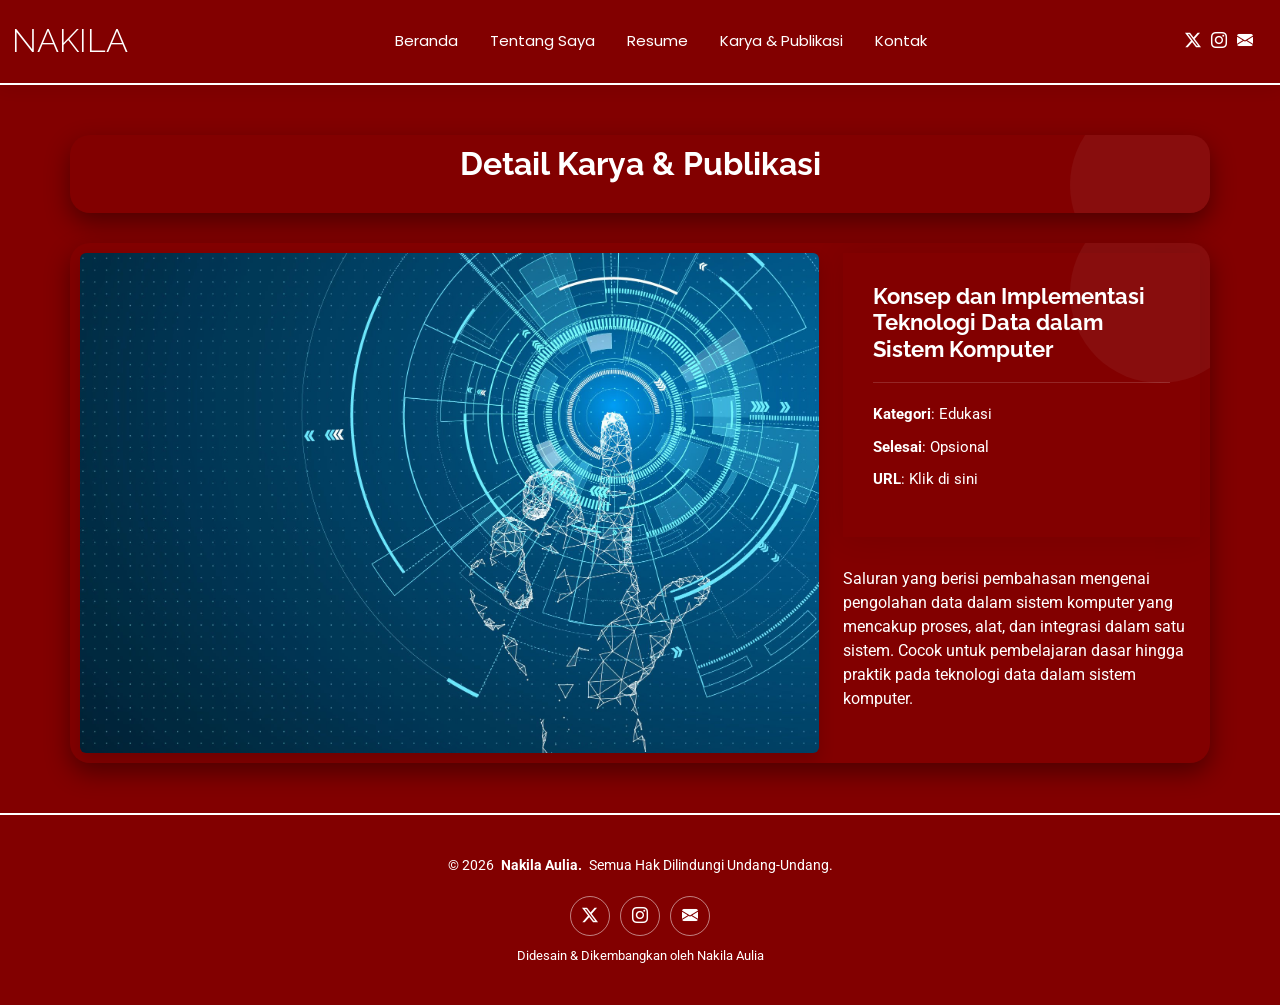
<file: portfolio-details4.html>
<!DOCTYPE html>
<html lang="en">

<head>
  <meta charset="utf-8">
  <meta content="width=device-width, initial-scale=1.0" name="viewport">
  <title>Portfolio Nakila Aulia</title>
  <meta name="description" content="">
  <meta name="keywords" content="">

  <!-- Favicons -->
  <link href="assets/img/favicon.png" rel="icon">
  <link href="assets/img/apple-touch-icon.png" rel="apple-touch-icon">

  <!-- Fonts -->
  <link href="https://fonts.googleapis.com" rel="preconnect">
  <link href="https://fonts.gstatic.com" rel="preconnect" crossorigin>
  <link href="https://fonts.googleapis.com/css2?family=Roboto:ital,wght@0,100;0,300;0,400;0,500;0,700;0,900;1,100;1,300;1,400;1,500;1,700;1,900&family=Poppins:ital,wght@0,100;0,200;0,300;0,400;0,500;0,600;0,700;0,800;0,900;1,100;1,200;1,300;1,400;1,500;1,600;1,700;1,800;1,900&family=Raleway:ital,wght@0,100;0,200;0,300;0,400;0,500;0,600;0,700;0,800;0,900;1,100;1,200;1,300;1,400;1,500;1,600;1,700;1,800;1,900&display=swap" rel="stylesheet">

  <!-- Vendor CSS Files -->
  <link href="assets/vendor/bootstrap/css/bootstrap.min.css" rel="stylesheet">
  <link href="assets/vendor/bootstrap-icons/bootstrap-icons.css" rel="stylesheet">
  <link href="assets/vendor/aos/aos.css" rel="stylesheet">
  <link href="assets/vendor/swiper/swiper-bundle.min.css" rel="stylesheet">
  <link href="assets/vendor/glightbox/css/glightbox.min.css" rel="stylesheet">

  <!-- Main CSS File -->
  <link href="assets/css/main.css" rel="stylesheet">

  <!-- =======================================================
  * Template Name: Kelly
  * Template URL: https://bootstrapmade.com/kelly-free-bootstrap-cv-resume-html-template/
  * Updated: Aug 07 2024 with Bootstrap v5.3.3
  * Author: BootstrapMade.com
  * License: https://bootstrapmade.com/license/
  ======================================================== -->
</head>

<body class="portfolio-details-page">

  <header id="header" class="header d-flex align-items-center light-background sticky-top">
    <div class="container-fluid position-relative d-flex align-items-center justify-content-between">

      <a href="index.html" class="logo d-flex align-items-center me-auto me-xl-0">
        <!-- Uncomment the line below if you also wish to use an image logo -->
        <!-- <img src="assets/img/logo.png" alt=""> -->
        <h1 class="sitename">NAKILA</h1>
      </a>

      <nav id="navmenu" class="navmenu">
        <ul>
          <li><a href="index.html">Beranda</a></li>
          <li><a href="about.html">Tentang Saya</a></li>
          <li><a href="resume.html">Resume</a></li>
          <li><a href="portfolio.html">Karya & Publikasi</a></li>
          </li>
          <li><a href="contact.html">Kontak</a></li>
        </ul>
        <i class="mobile-nav-toggle d-xl-none bi bi-list"></i>
      </nav>

      <div class="header-social-links">
         <a href="https://x.com/NAkilaNakila1" target="_blank"><i class="bi bi-twitter-x"></i></a>
         <a href="https://www.instagram.com/nklaull/" target="_blank"><i class="bi bi-instagram"></i></a>
         <a href="mailto:nakilanakila181@gmail.com"><i class="bi bi-envelope-fill"></i></a>
      </div>

    </div>
  </header>

  <main class="main">

    <!-- Portfolio Details Section -->
    <section id="portfolio-details" class="portfolio-details section">

      <!-- Section Title -->
      <div class="container section-title" data-aos="fade-up">
        <h2>Detail Karya & Publikasi</h2>
      </div><!-- End Section Title -->

      <div class="container" data-aos="fade-up" data-aos-delay="100">

        <div class="row gy-4 align-items-start">
          
          <div class="col-lg-8">
            <img id="detail-img"src="assets/img/portfolio/project4.jpg"
            class="img-fluid rounded shadow"
            style="width: 100%; max-height: 500px; object-fit: cover;">
          </div>
          
          <div class="col-lg-4">
            <div class="portfolio-info" data-aos="fade-up" data-aos-delay="200">
              <h3>Konsep dan Implementasi Teknologi Data dalam Sistem Komputer</h3>
              <ul>
                <li><strong>Kategori</strong>: Edukasi</li>
                <li><strong>Selesai</strong>: Opsional</li>
                <li>
                  <strong>URL</strong>:
                  <a href="https://youtube.com/@nakilaauliaaa?si=8RgN-kcfFdys3Jqz" target="_blank" rel="noopener noreferrer">
                    Klik di sini
                  </a>
                </li>
              </ul>
            </div>
            <div class="portfolio-description" data-aos="fade-up" data-aos-delay="300">
              <p>
                Saluran yang berisi pembahasan mengenai pengolahan data dalam sistem komputer yang mencakup proses, alat, dan integrasi dalam satu sistem. Cocok untuk pembelajaran dasar hingga praktik pada teknologi data dalam sistem komputer.
              </p>
            </div>
          </div>

        </div>

      </div>

    </section><!-- /Portfolio Details Section -->

  </main>

  <footer id="footer" class="footer light-background">

    <div class="container">
      <div class="copyright text-center ">
         <p>© <span>2026</span> <strong class="px-1 sitename">Nakila Aulia.</strong> <span>Semua Hak Dilindungi Undang-Undang.<br></span></p>
      </div>
      <div class="social-links d-flex justify-content-center">
         <a href="https://x.com/NAkilaNakila1" target="_blank"><i class="bi bi-twitter-x"></i></a>
         <a href="https://www.instagram.com/nklaull/" target="_blank"><i class="bi bi-instagram"></i></a>
         <a href="mailto:nakilanakila181@gmail.com"><i class="bi bi-envelope-fill"></i></a>
      </div>
      <div class="credits">
        
        Didesain & Dikembangkan oleh Nakila Aulia
      </div>
    </div>

  </footer>

  <!-- Scroll Top -->
  <a href="#" id="scroll-top" class="scroll-top d-flex align-items-center justify-content-center"><i class="bi bi-arrow-up-short"></i></a>

  <!-- Preloader -->
  <div id="preloader"></div>

  <!-- Vendor JS Files -->
  <script src="assets/vendor/bootstrap/js/bootstrap.bundle.min.js"></script>
  <script src="assets/vendor/php-email-form/validate.js"></script>
  <script src="assets/vendor/aos/aos.js"></script>
  <script src="assets/vendor/waypoints/noframework.waypoints.js"></script>
  <script src="assets/vendor/purecounter/purecounter_vanilla.js"></script>
  <script src="assets/vendor/swiper/swiper-bundle.min.js"></script>
  <script src="assets/vendor/glightbox/js/glightbox.min.js"></script>
  <script src="assets/vendor/imagesloaded/imagesloaded.pkgd.min.js"></script>
  <script src="assets/vendor/isotope-layout/isotope.pkgd.min.js"></script>

  <!-- Main JS File -->
  <script src="assets/js/main.js"></script>

</body>

</html>
</file>
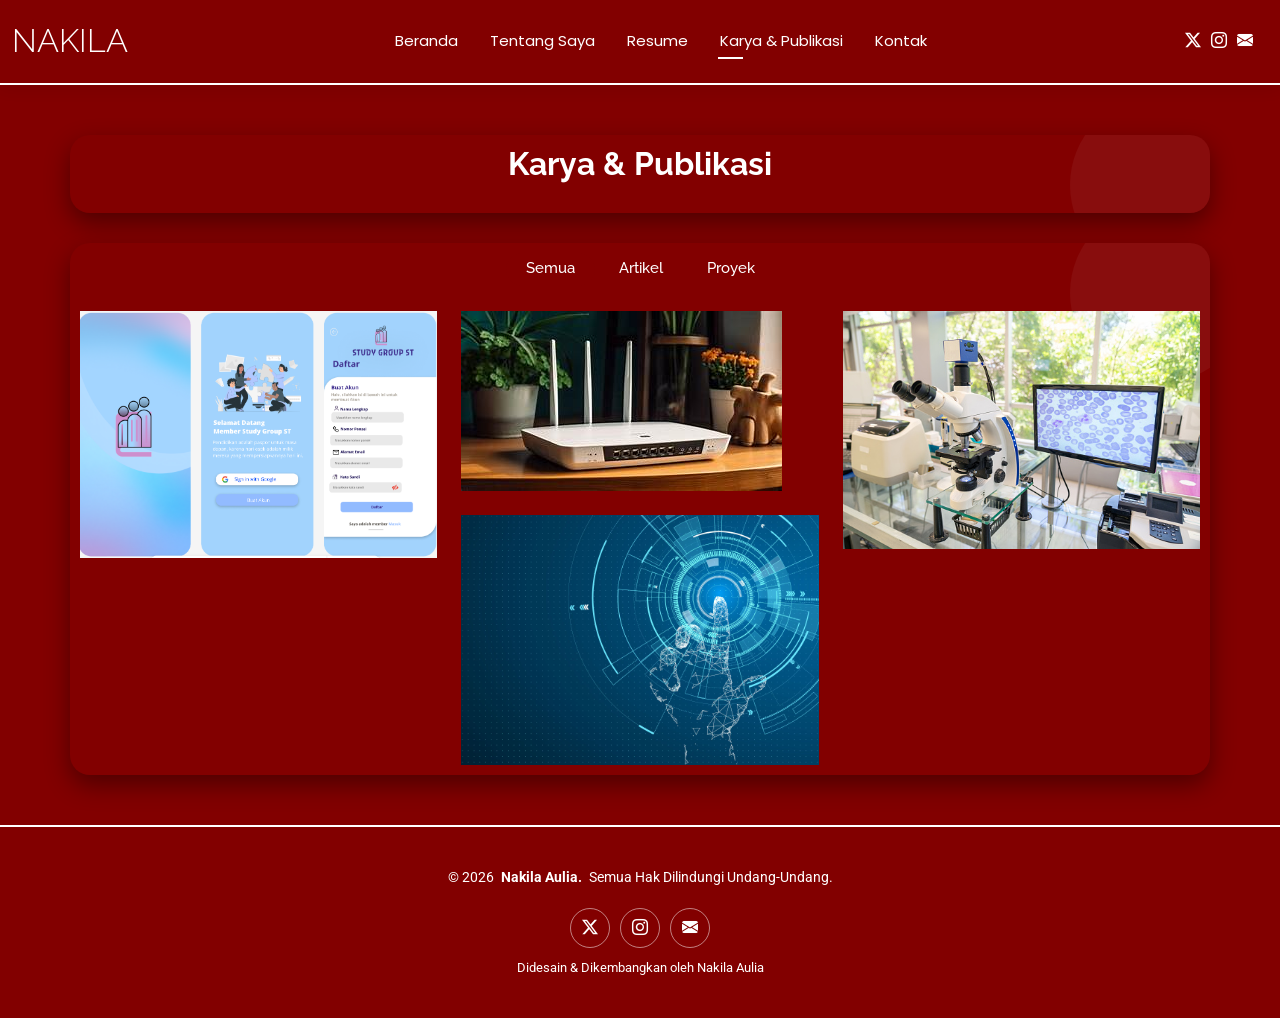
<file: portfolio.html>
<!DOCTYPE html>
<html lang="en">

<head>
  <meta charset="utf-8">
  <meta content="width=device-width, initial-scale=1.0" name="viewport">
  <title>Portfolio Nakila Aulia</title>
  <meta name="description" content="">
  <meta name="keywords" content="">

  <!-- Favicons -->
  <link href="assets/img/favicon.png" rel="icon">
  <link href="assets/img/apple-touch-icon.png" rel="apple-touch-icon">

  <!-- Fonts -->
  <link href="https://fonts.googleapis.com" rel="preconnect">
  <link href="https://fonts.gstatic.com" rel="preconnect" crossorigin>
  <link href="https://fonts.googleapis.com/css2?family=Roboto:ital,wght@0,100;0,300;0,400;0,500;0,700;0,900;1,100;1,300;1,400;1,500;1,700;1,900&family=Poppins:ital,wght@0,100;0,200;0,300;0,400;0,500;0,600;0,700;0,800;0,900;1,100;1,200;1,300;1,400;1,500;1,600;1,700;1,800;1,900&family=Raleway:ital,wght@0,100;0,200;0,300;0,400;0,500;0,600;0,700;0,800;0,900;1,100;1,200;1,300;1,400;1,500;1,600;1,700;1,800;1,900&display=swap" rel="stylesheet">

  <!-- Vendor CSS Files -->
  <link href="assets/vendor/bootstrap/css/bootstrap.min.css" rel="stylesheet">
  <link href="assets/vendor/bootstrap-icons/bootstrap-icons.css" rel="stylesheet">
  <link href="assets/vendor/aos/aos.css" rel="stylesheet">
  <link href="assets/vendor/swiper/swiper-bundle.min.css" rel="stylesheet">
  <link href="assets/vendor/glightbox/css/glightbox.min.css" rel="stylesheet">

  <!-- Main CSS File -->
  <link href="assets/css/main.css" rel="stylesheet">

  <!-- =======================================================
  * Template Name: Kelly
  * Template URL: https://bootstrapmade.com/kelly-free-bootstrap-cv-resume-html-template/
  * Updated: Aug 07 2024 with Bootstrap v5.3.3
  * Author: BootstrapMade.com
  * License: https://bootstrapmade.com/license/
  ======================================================== -->
</head>

<body class="portfolio-page">

  <header id="header" class="header d-flex align-items-center light-background sticky-top">
    <div class="container-fluid position-relative d-flex align-items-center justify-content-between">

      <a href="index.html" class="logo d-flex align-items-center me-auto me-xl-0">
        <!-- Uncomment the line below if you also wish to use an image logo -->
        <!-- <img src="assets/img/logo.png" alt=""> -->
        <h1 class="sitename">NAKILA</h1>
      </a>

      <nav id="navmenu" class="navmenu">
        <ul>
          <li><a href="index.html">Beranda</a></li>
          <li><a href="about.html">Tentang Saya</a></li>
          <li><a href="resume.html">Resume</a></li>
          <li><a href="portfolio.html" class="active">Karya & Publikasi</a></li>
          </li>
          <li><a href="contact.html">Kontak</a></li>
        </ul>
        <i class="mobile-nav-toggle d-xl-none bi bi-list"></i>
      </nav>

      <div class="header-social-links">
         <a href="https://x.com/NAkilaNakila1" target="_blank"><i class="bi bi-twitter-x"></i></a>
         <a href="https://www.instagram.com/nklaull/" target="_blank"><i class="bi bi-instagram"></i></a>
         <a href="mailto:nakilanakila181@gmail.com"><i class="bi bi-envelope-fill"></i></a>
      </div>

    </div>
  </header>

  <main class="main">

    <!-- Portfolio Section -->
    <section id="portfolio" class="portfolio section">

      <!-- Section Title -->
      <div class="container section-title" data-aos="fade-up">
        <h2>Karya & Publikasi</h2>
      </div><!-- End Section Title -->

      <div class="container">

        <div class="isotope-layout" data-default-filter="*" data-layout="masonry" data-sort="original-order">

          <ul class="portfolio-filters isotope-filters" data-aos="fade-up" data-aos-delay="100">
            <li data-filter="*" class="filter-active">Semua</li>
            <li data-filter=".filter-app">Artikel</li>
            <li data-filter=".filter-product">Proyek</li>
          </ul><!-- End Portfolio Filters -->

          <div class="row gy-4 isotope-container" data-aos="fade-up" data-aos-delay="200">

            <div class="col-lg-4 col-md-6 portfolio-item isotope-item filter-product">
              <img src="assets/img/portfolio/project1.png" class="img-fluid" alt="">
              <div class="portfolio-info">
                <h4>Antarmuka Aplikasi</h4>
                <a href="assets/img/portfolio/project1.png" title="App 1" data-gallery="portfolio-gallery-app" class="glightbox preview-link"><i class="bi bi-zoom-in"></i></a>
                <a href="portfolio-details.html" title="More Details" class="details-link"><i class="bi bi-link-45deg"></i></a>
              </div>
            </div><!-- End Portfolio Item -->

            <div class="col-lg-4 col-md-10 portfolio-item isotope-item filter-app">
              <img src="assets/img/portfolio/project2.jpg" class="img-fluid" alt="">
              <div class="portfolio-info">
                <h4>Konfigurasi Router</h4>
                <a href="assets/img/portfolio/project2.jpg" title="Product 1" data-gallery="portfolio-gallery-product" class="glightbox preview-link"><i class="bi bi-zoom-in"></i></a>
                <a href="portfolio-details2.html" title="More Details" class="details-link"><i class="bi bi-link-45deg"></i></a>
              </div>
            </div><!-- End Portfolio Item -->

            <div class="col-lg-4 col-md-6 portfolio-item isotope-item filter-app">
              <img src="assets/img/portfolio/project3.jpg" class="img-fluid" alt="">
              <div class="portfolio-info">
                <h4>Digital Image Processing</h4>
                <a href="assets/img/portfolio/project3.jpg" title="Branding 1" data-gallery="portfolio-gallery-branding" class="glightbox preview-link"><i class="bi bi-zoom-in"></i></a>
                <a href="portfolio-details3.html" title="More Details" class="details-link"><i class="bi bi-link-45deg"></i></a>
              </div>
            </div><!-- End Portfolio Item -->

            <div class="col-lg-4 col-md-6 portfolio-item isotope-item filter-active">
              <img src="assets/img/portfolio/project4.jpg" class="img-fluid" alt="">
              <div class="portfolio-info">
                <h4>Edukasi Teknologi</h4>
                <a href="assets/img/portfolio/project4.jpg" title="App 2" data-gallery="portfolio-gallery-app" class="glightbox preview-link"><i class="bi bi-zoom-in"></i></a>
                <a href="portfolio-details4.html" title="More Details" class="details-link"><i class="bi bi-link-45deg"></i></a>
              </div>
            </div><!-- End Portfolio Item -->

          </div><!-- End Portfolio Container -->

        </div>

      </div>

    </section><!-- /Portfolio Section -->

  </main>

  <footer id="footer" class="footer light-background">

    <div class="container">
      <div class="copyright text-center ">
         <p>© <span>2026</span> <strong class="px-1 sitename">Nakila Aulia.</strong> <span>Semua Hak Dilindungi Undang-Undang.<br></span></p>
      </div>
      <div class="social-links d-flex justify-content-center">
         <a href="https://x.com/NAkilaNakila1" target="_blank"><i class="bi bi-twitter-x"></i></a>
         <a href="https://www.instagram.com/nklaull/" target="_blank"><i class="bi bi-instagram"></i></a>
         <a href="mailto:nakilanakila181@gmail.com"><i class="bi bi-envelope-fill"></i></a>
      </div>
      <div class="credits">

        Didesain & Dikembangkan oleh Nakila Aulia
      </div>
    </div>

  </footer>

  <!-- Scroll Top -->
  <a href="#" id="scroll-top" class="scroll-top d-flex align-items-center justify-content-center"><i class="bi bi-arrow-up-short"></i></a>

  <!-- Preloader -->
  <div id="preloader"></div>

  <!-- Vendor JS Files -->
  <script src="assets/vendor/bootstrap/js/bootstrap.bundle.min.js"></script>
  <script src="assets/vendor/php-email-form/validate.js"></script>
  <script src="assets/vendor/aos/aos.js"></script>
  <script src="assets/vendor/waypoints/noframework.waypoints.js"></script>
  <script src="assets/vendor/purecounter/purecounter_vanilla.js"></script>
  <script src="assets/vendor/swiper/swiper-bundle.min.js"></script>
  <script src="assets/vendor/glightbox/js/glightbox.min.js"></script>
  <script src="assets/vendor/imagesloaded/imagesloaded.pkgd.min.js"></script>
  <script src="assets/vendor/isotope-layout/isotope.pkgd.min.js"></script>

  <!-- Main JS File -->
  <script src="assets/js/main.js"></script>

</body>

</html>
</file>
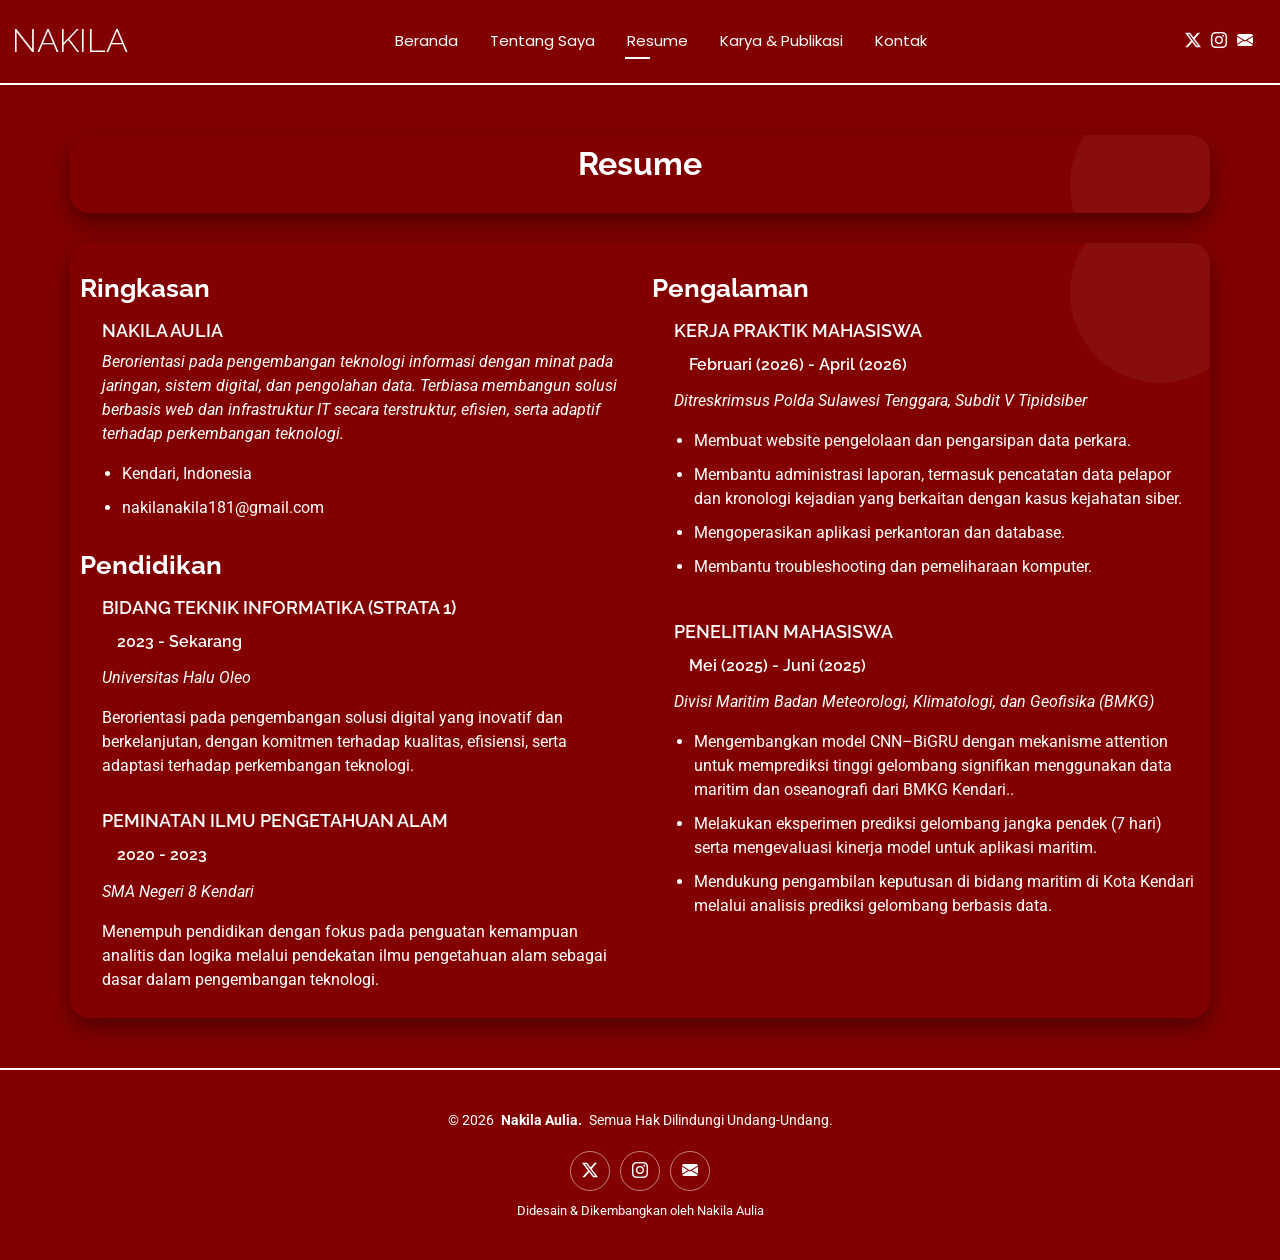
<file: resume.html>
<!DOCTYPE html>
<html lang="en">

<head>
  <meta charset="utf-8">
  <meta content="width=device-width, initial-scale=1.0" name="viewport">
  <title>Portfolio Nakila Aulia</title>
  <meta name="description" content="">
  <meta name="keywords" content="">

  <!-- Favicons -->
  <link href="assets/img/favicon.png" rel="icon">
  <link href="assets/img/apple-touch-icon.png" rel="apple-touch-icon">

  <!-- Fonts -->
  <link href="https://fonts.googleapis.com" rel="preconnect">
  <link href="https://fonts.gstatic.com" rel="preconnect" crossorigin>
  <link href="https://fonts.googleapis.com/css2?family=Roboto:ital,wght@0,100;0,300;0,400;0,500;0,700;0,900;1,100;1,300;1,400;1,500;1,700;1,900&family=Poppins:ital,wght@0,100;0,200;0,300;0,400;0,500;0,600;0,700;0,800;0,900;1,100;1,200;1,300;1,400;1,500;1,600;1,700;1,800;1,900&family=Raleway:ital,wght@0,100;0,200;0,300;0,400;0,500;0,600;0,700;0,800;0,900;1,100;1,200;1,300;1,400;1,500;1,600;1,700;1,800;1,900&display=swap" rel="stylesheet">

  <!-- Vendor CSS Files -->
  <link href="assets/vendor/bootstrap/css/bootstrap.min.css" rel="stylesheet">
  <link href="assets/vendor/bootstrap-icons/bootstrap-icons.css" rel="stylesheet">
  <link href="assets/vendor/aos/aos.css" rel="stylesheet">
  <link href="assets/vendor/swiper/swiper-bundle.min.css" rel="stylesheet">
  <link href="assets/vendor/glightbox/css/glightbox.min.css" rel="stylesheet">

  <!-- Main CSS File -->
  <link href="assets/css/main.css" rel="stylesheet">

  <!-- =======================================================
  * Template Name: Kelly
  * Template URL: https://bootstrapmade.com/kelly-free-bootstrap-cv-resume-html-template/
  * Updated: Aug 07 2024 with Bootstrap v5.3.3
  * Author: BootstrapMade.com
  * License: https://bootstrapmade.com/license/
  ======================================================== -->
</head>

<body class="resume-page">

  <header id="header" class="header d-flex align-items-center light-background sticky-top">
    <div class="container-fluid position-relative d-flex align-items-center justify-content-between">

      <a href="index.html" class="logo d-flex align-items-center me-auto me-xl-0">
        <!-- Uncomment the line below if you also wish to use an image logo -->
        <!-- <img src="assets/img/logo.png" alt=""> -->
        <h1 class="sitename">NAKILA</h1>
      </a>

      <nav id="navmenu" class="navmenu">
        <ul>
          <li><a href="index.html">Beranda</a></li>
          <li><a href="about.html">Tentang Saya</a></li>
          <li><a href="resume.html" class="active">Resume</a></li>
          <li><a href="portfolio.html">Karya & Publikasi</a></li>
          </li>
          <li><a href="contact.html">Kontak</a></li>
        </ul>
        <i class="mobile-nav-toggle d-xl-none bi bi-list"></i>
      </nav>

      <div class="header-social-links">
         <a href="https://x.com/NAkilaNakila1" target="_blank"><i class="bi bi-twitter-x"></i></a>
         <a href="https://www.instagram.com/nklaull/" target="_blank"><i class="bi bi-instagram"></i></a>
         <a href="mailto:nakilanakila181@gmail.com"><i class="bi bi-envelope-fill"></i></a>
      </div>

    </div>
  </header>

  <main class="main">

    <!-- Resume Section -->
    <section id="resume" class="resume section">

      <!-- Section Title -->
      <div class="container section-title" data-aos="fade-up">
        <h2>Resume</h2>
      </div><!-- End Section Title -->

      <div class="container">

        <div class="row">

          <div class="col-lg-6" data-aos="fade-up" data-aos-delay="100">
            <h3 class="resume-title">Ringkasan</h3>

            <div class="resume-item pb-0">
              <h4>Nakila Aulia</h4>
              <p><em>Berorientasi pada pengembangan teknologi informasi dengan minat pada jaringan, sistem digital, dan pengolahan data. Terbiasa membangun solusi berbasis web dan infrastruktur IT secara terstruktur, efisien, serta adaptif terhadap perkembangan teknologi.</em></p>
              <ul>
                <li>Kendari, Indonesia</li>
                <li>nakilanakila181@gmail.com</li>
              </ul>
            </div><!-- Edn Resume Item -->

            <h3 class="resume-title">Pendidikan</h3>
            <div class="resume-item">
              <h4>Bidang Teknik Informatika (Strata 1)</h4>
              <h5>2023 - Sekarang</h5>
              <p><em>Universitas Halu Oleo</em></p>
              <p>Berorientasi pada pengembangan solusi digital yang inovatif dan berkelanjutan, dengan komitmen terhadap kualitas, efisiensi, serta adaptasi terhadap perkembangan teknologi.</p>
            </div><!-- Edn Resume Item -->

            <div class="resume-item">
              <h4>Peminatan Ilmu Pengetahuan Alam</h4>
              <h5>2020 - 2023</h5>
              <p><em>SMA Negeri 8 Kendari</em></p>
              <p>Menempuh pendidikan dengan fokus pada penguatan kemampuan analitis dan logika melalui pendekatan ilmu pengetahuan alam sebagai dasar dalam pengembangan teknologi.</p>
            </div><!-- Edn Resume Item -->

          </div>

          <div class="col-lg-6" data-aos="fade-up" data-aos-delay="200">
            <h3 class="resume-title">Pengalaman</h3>
            <div class="resume-item">
              <h4>Kerja Praktik Mahasiswa</h4>
              <h5>Februari (2026) - April (2026)</h5>
              <p><em>Ditreskrimsus Polda Sulawesi Tenggara, Subdit V Tipidsiber </em></p>
              <ul>
                <li>Membuat website pengelolaan dan pengarsipan data perkara.</li>
                <li>Membantu administrasi laporan, termasuk pencatatan data pelapor dan kronologi kejadian yang berkaitan dengan kasus kejahatan siber. </li>
                <li>Mengoperasikan aplikasi perkantoran dan database.</li>
                <li>Membantu troubleshooting dan pemeliharaan komputer.</li>
              </ul>
            </div><!-- Edn Resume Item -->

            <div class="resume-item">
              <h4>Penelitian Mahasiswa</h4>
              <h5>Mei (2025) - Juni (2025)</h5>
              <p><em>Divisi Maritim Badan Meteorologi, Klimatologi, dan Geofisika (BMKG)</em></p>
              <ul>
                <li>Mengembangkan model CNN–BiGRU dengan mekanisme attention untuk memprediksi tinggi gelombang signifikan menggunakan data maritim dan oseanografi dari BMKG Kendari..</li>
                <li>Melakukan eksperimen prediksi gelombang jangka pendek (7 hari) serta mengevaluasi kinerja model untuk aplikasi maritim.</li>
                <li>Mendukung pengambilan keputusan di bidang maritim di Kota Kendari melalui analisis prediksi gelombang berbasis data.</li>
              </ul>
            </div><!-- Edn Resume Item -->

          </div>

        </div>

      </div>

    </section><!-- /Resume Section -->

  </main>

  <footer id="footer" class="footer light-background">

    <div class="container">
      <div class="copyright text-center ">
         <p>© <span>2026</span> <strong class="px-1 sitename">Nakila Aulia.</strong> <span>Semua Hak Dilindungi Undang-Undang.<br></span></p>
      </div>
      <div class="social-links d-flex justify-content-center">
         <a href="https://x.com/NAkilaNakila1" target="_blank"><i class="bi bi-twitter-x"></i></a>
         <a href="https://www.instagram.com/nklaull/" target="_blank"><i class="bi bi-instagram"></i></a>
         <a href="mailto:nakilanakila181@gmail.com"><i class="bi bi-envelope-fill"></i></a>
      </div>
      <div class="credits">
        
        Didesain & Dikembangkan oleh Nakila Aulia
      </div>
    </div>

  </footer>

  <!-- Scroll Top -->
  <a href="#" id="scroll-top" class="scroll-top d-flex align-items-center justify-content-center"><i class="bi bi-arrow-up-short"></i></a>

  <!-- Preloader -->
  <div id="preloader"></div>

  <!-- Vendor JS Files -->
  <script src="assets/vendor/bootstrap/js/bootstrap.bundle.min.js"></script>
  <script src="assets/vendor/php-email-form/validate.js"></script>
  <script src="assets/vendor/aos/aos.js"></script>
  <script src="assets/vendor/waypoints/noframework.waypoints.js"></script>
  <script src="assets/vendor/purecounter/purecounter_vanilla.js"></script>
  <script src="assets/vendor/swiper/swiper-bundle.min.js"></script>
  <script src="assets/vendor/glightbox/js/glightbox.min.js"></script>
  <script src="assets/vendor/imagesloaded/imagesloaded.pkgd.min.js"></script>
  <script src="assets/vendor/isotope-layout/isotope.pkgd.min.js"></script>

  <!-- Main JS File -->
  <script src="assets/js/main.js"></script>

</body>

</html>
</file>
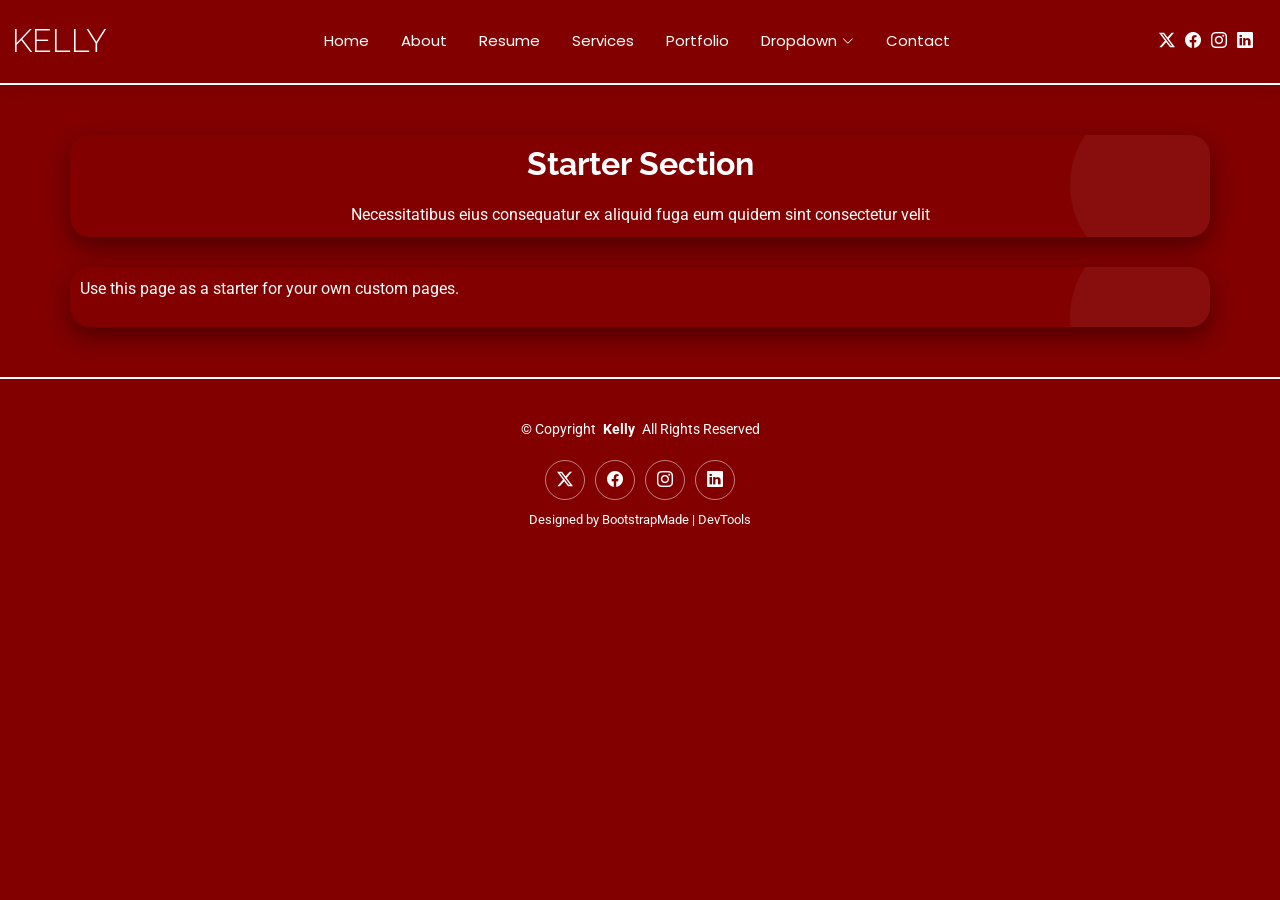
<file: starter-page.html>
<!DOCTYPE html>
<html lang="en">

<head>
  <meta charset="utf-8">
  <meta content="width=device-width, initial-scale=1.0" name="viewport">
  <title>Starter Page - Kelly Bootstrap Template</title>
  <meta name="description" content="">
  <meta name="keywords" content="">

  <!-- Favicons -->
  <link href="assets/img/favicon.png" rel="icon">
  <link href="assets/img/apple-touch-icon.png" rel="apple-touch-icon">

  <!-- Fonts -->
  <link href="https://fonts.googleapis.com" rel="preconnect">
  <link href="https://fonts.gstatic.com" rel="preconnect" crossorigin>
  <link href="https://fonts.googleapis.com/css2?family=Roboto:ital,wght@0,100;0,300;0,400;0,500;0,700;0,900;1,100;1,300;1,400;1,500;1,700;1,900&family=Poppins:ital,wght@0,100;0,200;0,300;0,400;0,500;0,600;0,700;0,800;0,900;1,100;1,200;1,300;1,400;1,500;1,600;1,700;1,800;1,900&family=Raleway:ital,wght@0,100;0,200;0,300;0,400;0,500;0,600;0,700;0,800;0,900;1,100;1,200;1,300;1,400;1,500;1,600;1,700;1,800;1,900&display=swap" rel="stylesheet">

  <!-- Vendor CSS Files -->
  <link href="assets/vendor/bootstrap/css/bootstrap.min.css" rel="stylesheet">
  <link href="assets/vendor/bootstrap-icons/bootstrap-icons.css" rel="stylesheet">
  <link href="assets/vendor/aos/aos.css" rel="stylesheet">
  <link href="assets/vendor/swiper/swiper-bundle.min.css" rel="stylesheet">
  <link href="assets/vendor/glightbox/css/glightbox.min.css" rel="stylesheet">

  <!-- Main CSS File -->
  <link href="assets/css/main.css" rel="stylesheet">

  <!-- =======================================================
  * Template Name: Kelly
  * Template URL: https://bootstrapmade.com/kelly-free-bootstrap-cv-resume-html-template/
  * Updated: Aug 07 2024 with Bootstrap v5.3.3
  * Author: BootstrapMade.com
  * License: https://bootstrapmade.com/license/
  ======================================================== -->
</head>

<body class="starter-page-page">

  <header id="header" class="header d-flex align-items-center light-background sticky-top">
    <div class="container-fluid position-relative d-flex align-items-center justify-content-between">

      <a href="index.html" class="logo d-flex align-items-center me-auto me-xl-0">
        <!-- Uncomment the line below if you also wish to use an image logo -->
        <!-- <img src="assets/img/logo.png" alt=""> -->
        <h1 class="sitename">Kelly</h1>
      </a>

      <nav id="navmenu" class="navmenu">
        <ul>
          <li><a href="index.html">Home</a></li>
          <li><a href="about.html">About</a></li>
          <li><a href="resume.html">Resume</a></li>
          <li><a href="services.html">Services</a></li>
          <li><a href="portfolio.html">Portfolio</a></li>
          <li class="dropdown"><a href="#"><span>Dropdown</span> <i class="bi bi-chevron-down toggle-dropdown"></i></a>
            <ul>
              <li><a href="#">Dropdown 1</a></li>
              <li class="dropdown"><a href="#"><span>Deep Dropdown</span> <i class="bi bi-chevron-down toggle-dropdown"></i></a>
                <ul>
                  <li><a href="#">Deep Dropdown 1</a></li>
                  <li><a href="#">Deep Dropdown 2</a></li>
                  <li><a href="#">Deep Dropdown 3</a></li>
                  <li><a href="#">Deep Dropdown 4</a></li>
                  <li><a href="#">Deep Dropdown 5</a></li>
                </ul>
              </li>
              <li><a href="#">Dropdown 2</a></li>
              <li><a href="#">Dropdown 3</a></li>
              <li><a href="#">Dropdown 4</a></li>
            </ul>
          </li>
          <li><a href="contact.html">Contact</a></li>
        </ul>
        <i class="mobile-nav-toggle d-xl-none bi bi-list"></i>
      </nav>

      <div class="header-social-links">
        <a href="#" class="twitter"><i class="bi bi-twitter-x"></i></a>
        <a href="#" class="facebook"><i class="bi bi-facebook"></i></a>
        <a href="#" class="instagram"><i class="bi bi-instagram"></i></a>
        <a href="#" class="linkedin"><i class="bi bi-linkedin"></i></a>
      </div>

    </div>
  </header>

  <main class="main">

    <!-- Starter Section Section -->
    <section id="starter-section" class="starter-section section">

      <!-- Section Title -->
      <div class="container section-title" data-aos="fade-up">
        <h2>Starter Section</h2>
        <p>Necessitatibus eius consequatur ex aliquid fuga eum quidem sint consectetur velit</p>
      </div><!-- End Section Title -->

      <div class="container" data-aos="fade-up">
        <p>Use this page as a starter for your own custom pages.</p>
      </div>

    </section><!-- /Starter Section Section -->

  </main>

  <footer id="footer" class="footer light-background">

    <div class="container">
      <div class="copyright text-center ">
        <p>© <span>Copyright</span> <strong class="px-1 sitename">Kelly</strong> <span>All Rights Reserved<br></span></p>
      </div>
      <div class="social-links d-flex justify-content-center">
        <a href=""><i class="bi bi-twitter-x"></i></a>
        <a href=""><i class="bi bi-facebook"></i></a>
        <a href=""><i class="bi bi-instagram"></i></a>
        <a href=""><i class="bi bi-linkedin"></i></a>
      </div>
      <div class="credits">
        <!-- All the links in the footer should remain intact. -->
        <!-- You can delete the links only if you've purchased the pro version. -->
        <!-- Licensing information: https://bootstrapmade.com/license/ -->
        <!-- Purchase the pro version with working PHP/AJAX contact form: [buy-url] -->
        Designed by <a href="https://bootstrapmade.com/">BootstrapMade</a> | <a href="https://bootstrapmade.com/tools/">DevTools</a>
      </div>
    </div>

  </footer>

  <!-- Scroll Top -->
  <a href="#" id="scroll-top" class="scroll-top d-flex align-items-center justify-content-center"><i class="bi bi-arrow-up-short"></i></a>

  <!-- Preloader -->
  <div id="preloader"></div>

  <!-- Vendor JS Files -->
  <script src="assets/vendor/bootstrap/js/bootstrap.bundle.min.js"></script>
  <script src="assets/vendor/php-email-form/validate.js"></script>
  <script src="assets/vendor/aos/aos.js"></script>
  <script src="assets/vendor/waypoints/noframework.waypoints.js"></script>
  <script src="assets/vendor/purecounter/purecounter_vanilla.js"></script>
  <script src="assets/vendor/swiper/swiper-bundle.min.js"></script>
  <script src="assets/vendor/glightbox/js/glightbox.min.js"></script>
  <script src="assets/vendor/imagesloaded/imagesloaded.pkgd.min.js"></script>
  <script src="assets/vendor/isotope-layout/isotope.pkgd.min.js"></script>

  <!-- Main JS File -->
  <script src="assets/js/main.js"></script>

</body>

</html>
</file>
<file: assets/css/main.css>
/**
* Template Name: Kelly
* Template URL: https://bootstrapmade.com/kelly-free-bootstrap-cv-resume-html-template/
* Updated: Aug 07 2024 with Bootstrap v5.3.3
* Author: BootstrapMade.com
* License: https://bootstrapmade.com/license/
*/

/*--------------------------------------------------------------
# Font & Color Variables
# Help: https://bootstrapmade.com/color-system/
--------------------------------------------------------------*/
/* Fonts */
:root {
  --default-font: "Roboto",  system-ui, -apple-system, "Segoe UI", Roboto, "Helvetica Neue", Arial, "Noto Sans", "Liberation Sans", sans-serif, "Apple Color Emoji", "Segoe UI Emoji", "Segoe UI Symbol", "Noto Color Emoji";
  --heading-font: "Raleway",  sans-serif;
  --nav-font: "Poppins",  sans-serif;
}

/* Global Colors - The following color variables are used throughout the website. Updating them here will change the color scheme of the entire website */
:root { 
  --background-color: #820000;   /* FULL MAROON */
  --default-color: #ffffff;      /* SEMUA TEKS PUTIH */
  --heading-color: #ffffff;      /* JUDUL PUTIH */
  --accent-color: #820000;       /* AKSEN JUGA PUTIH */
  --surface-color: #820000;      /* CARD JUGA MAROON */
  --contrast-color: #820000;     /* TEKS TOMBOL PUTIH */
}

/* Nav Menu Colors - The following color variables are used specifically for the navigation menu. They are separate from the global colors to allow for more customization options */
:root {
  --nav-color: #ffffff;
  --nav-hover-color: #ffffff;
  --nav-mobile-background-color: #820000;
  --nav-dropdown-background-color: #820000;
  --nav-dropdown-color: #ffffff;
  --nav-dropdown-hover-color: #ffffff;
}

/* Color Presets - These classes override global colors when applied to any section or element, providing reuse of the sam color scheme. */

.light-background {
  --background-color: #e9e8e6;
  --surface-color: #ffffff;
}

.dark-background {
  --background-color: #060606;
  --default-color: #ffffff;
  --heading-color: #ffffff;
  --surface-color: #252525;
  --contrast-color: #ffffff;
}

/* Smooth scroll */
:root {
  scroll-behavior: smooth;
}

/*--------------------------------------------------------------
# General Styling & Shared Classes
--------------------------------------------------------------*/
body {
  color: var(--default-color);
  background-color: var(--background-color);
  font-family: var(--default-font);
}

a {
  color: var(--accent-color);
  text-decoration: none;
  transition: 0.3s;
}

a:hover {
  color: color-mix(in srgb, var(--accent-color), transparent 25%);
  text-decoration: none;
}

h1,
h2,
h3,
h4,
h5,
h6 {
  color: var(--heading-color);
  font-family: var(--heading-font);
}

/* PHP Email Form Messages
------------------------------*/
.php-email-form .error-message {
  display: none;
  background: #df1529;
  color: #ffffff;
  text-align: left;
  padding: 15px;
  margin-bottom: 24px;
  font-weight: 600;
}

.php-email-form .sent-message {
  display: none;
  color: #ffffff;
  background: #059652;
  text-align: center;
  padding: 15px;
  margin-bottom: 24px;
  font-weight: 600;
}

.php-email-form .loading {
  display: none;
  background: var(--surface-color);
  text-align: center;
  padding: 15px;
  margin-bottom: 24px;
}

.php-email-form .loading:before {
  content: "";
  display: inline-block;
  border-radius: 50%;
  width: 24px;
  height: 24px;
  margin: 0 10px -6px 0;
  border: 3px solid var(--accent-color);
  border-top-color: var(--surface-color);
  animation: php-email-form-loading 1s linear infinite;
}

@keyframes php-email-form-loading {
  0% {
    transform: rotate(0deg);
  }

  100% {
    transform: rotate(360deg);
  }
}

/*--------------------------------------------------------------
# Global Header
--------------------------------------------------------------*/
.header {
  color: var(--default-color);
  background-color: var(--background-color);
  padding: 15px 0;
  transition: all 0.5s;
  z-index: 997;
  box-shadow: 0px 0 18px rgba(0, 0, 0, 0.1);
}

.header .logo {
  line-height: 1;
}

.header .logo img {
  max-height: 36px;
  margin-right: 8px;
}

.header .logo h1 {
  font-size: 32px;
  margin: 0;
  font-weight: 300;
  text-transform: uppercase;
  color: var(--heading-color);
}

.header .header-social-links {
  padding-right: 15px;
}

.header .header-social-links a {
  color: color-mix(in srgb, var(--default-color), transparent 40%);
  padding-left: 6px;
  display: inline-block;
  transition: 0.3s;
  font-size: 16px;
}

.header .header-social-links a:hover {
  color: var(--accent-color);
}

.header .header-social-links a i {
  line-height: 0px;
}

@media (max-width: 1200px) {
  .header .logo {
    order: 1;
  }

  .header .header-social-links {
    order: 2;
  }

  .header .navmenu {
    order: 3;
  }
}

/*--------------------------------------------------------------
# Navigation Menu
--------------------------------------------------------------*/
/* Desktop Navigation */
@media (min-width: 1200px) {
  .navmenu {
    padding: 0;
  }

  .navmenu ul {
    margin: 0;
    padding: 0;
    display: flex;
    list-style: none;
    align-items: center;
  }

  .navmenu li {
    position: relative;
  }

  .navmenu>ul>li {
    white-space: nowrap;
    padding: 15px 14px;
  }

  .navmenu>ul>li:last-child {
    padding-right: 0;
  }

  .navmenu a,
  .navmenu a:focus {
    color: var(--nav-color);
    font-size: 15px;
    padding: 0 2px;
    font-family: var(--nav-font);
    font-weight: 400;
    display: flex;
    align-items: center;
    justify-content: space-between;
    white-space: nowrap;
    transition: 0.3s;
    position: relative;
  }

  .navmenu a i,
  .navmenu a:focus i {
    font-size: 12px;
    line-height: 0;
    margin-left: 5px;
    transition: 0.3s;
  }

  .navmenu>ul>li>a:before {
    content: "";
    position: absolute;
    height: 2px;
    bottom: -6px;
    left: 0;
    background-color: var(--nav-hover-color);
    visibility: hidden;
    width: 0px;
    transition: all 0.3s ease-in-out 0s;
  }

  .navmenu a:hover:before,
  .navmenu li:hover>a:before,
  .navmenu .active:before {
    visibility: visible;
    width: 25px;
  }

  .navmenu li:hover>a,
  .navmenu .active,
  .navmenu .active:focus {
    color: var(--nav-hover-color);
  }

  .navmenu .dropdown ul {
    margin: 0;
    padding: 10px 0;
    background: var(--nav-dropdown-background-color);
    display: block;
    position: absolute;
    visibility: hidden;
    left: 14px;
    top: 130%;
    opacity: 0;
    transition: 0.3s;
    border-radius: 4px;
    z-index: 99;
    box-shadow: 0px 0px 30px rgba(0, 0, 0, 0.1);
  }

  .navmenu .dropdown ul li {
    min-width: 200px;
  }

  .navmenu .dropdown ul a {
    padding: 10px 20px;
    font-size: 15px;
    text-transform: none;
    color: var(--nav-dropdown-color);
  }

  .navmenu .dropdown ul a i {
    font-size: 12px;
  }

  .navmenu .dropdown ul a:hover,
  .navmenu .dropdown ul .active:hover,
  .navmenu .dropdown ul li:hover>a {
    color: var(--nav-dropdown-hover-color);
  }

  .navmenu .dropdown:hover>ul {
    opacity: 1;
    top: 100%;
    visibility: visible;
  }

  .navmenu .dropdown .dropdown ul {
    top: 0;
    left: -90%;
    visibility: hidden;
  }

  .navmenu .dropdown .dropdown:hover>ul {
    opacity: 1;
    top: 0;
    left: -100%;
    visibility: visible;
  }
}

/* Mobile Navigation */
@media (max-width: 1199px) {
  .mobile-nav-toggle {
    color: var(--nav-color);
    font-size: 28px;
    line-height: 0;
    margin-right: 10px;
    cursor: pointer;
    transition: color 0.3s;
  }

  .navmenu {
    padding: 0;
    z-index: 9997;
  }

  .navmenu ul {
    display: none;
    list-style: none;
    position: absolute;
    inset: 60px 20px 20px 20px;
    padding: 10px 0;
    margin: 0;
    border-radius: 6px;
    background-color: var(--nav-mobile-background-color);
    border: 1px solid color-mix(in srgb, var(--default-color), transparent 90%);
    box-shadow: none;
    overflow-y: auto;
    transition: 0.3s;
    z-index: 9998;
  }

  .navmenu a,
  .navmenu a:focus {
    color: var(--nav-dropdown-color);
    padding: 10px 20px;
    font-family: var(--nav-font);
    font-size: 17px;
    font-weight: 500;
    display: flex;
    align-items: center;
    justify-content: space-between;
    white-space: nowrap;
    transition: 0.3s;
  }

  .navmenu a i,
  .navmenu a:focus i {
    font-size: 12px;
    line-height: 0;
    margin-left: 5px;
    width: 30px;
    height: 30px;
    display: flex;
    align-items: center;
    justify-content: center;
    border-radius: 50%;
    transition: 0.3s;
    background-color: color-mix(in srgb, var(--accent-color), transparent 90%);
  }

  .navmenu a i:hover,
  .navmenu a:focus i:hover {
    background-color: var(--accent-color);
    color: var(--contrast-color);
  }

  .navmenu a:hover,
  .navmenu .active,
  .navmenu .active:focus {
    color: var(--nav-dropdown-hover-color);
  }

  .navmenu .active i,
  .navmenu .active:focus i {
    background-color: var(--accent-color);
    color: var(--contrast-color);
    transform: rotate(180deg);
  }

  .navmenu .dropdown ul {
    position: static;
    display: none;
    z-index: 99;
    padding: 10px 0;
    margin: 10px 20px;
    background-color: var(--nav-dropdown-background-color);
    transition: all 0.5s ease-in-out;
  }

  .navmenu .dropdown ul ul {
    background-color: rgba(33, 37, 41, 0.1);
  }

  .navmenu .dropdown>.dropdown-active {
    display: block;
    background-color: rgba(33, 37, 41, 0.03);
  }

  .mobile-nav-active {
    overflow: hidden;
  }

  .mobile-nav-active .mobile-nav-toggle {
    color: #fff;
    position: absolute;
    font-size: 32px;
    top: 15px;
    right: 15px;
    margin-right: 0;
    z-index: 9999;
  }

  .mobile-nav-active .navmenu {
    position: fixed;
    overflow: hidden;
    inset: 0;
    background: rgba(33, 37, 41, 0.8);
    transition: 0.3s;
  }

  .mobile-nav-active .navmenu>ul {
    display: block;
  }
}

/*--------------------------------------------------------------
# Global Footer
--------------------------------------------------------------*/
.footer {
  color: var(--default-color);
  background-color: var(--background-color);
  font-size: 14px;
  padding: 40px 0;
  position: relative;
}

.footer .copyright p {
  margin-bottom: 0;
}

.footer .social-links {
  margin-top: 20px;
}

.footer .social-links a {
  display: flex;
  align-items: center;
  justify-content: center;
  width: 40px;
  height: 40px;
  border-radius: 50%;
  border: 1px solid color-mix(in srgb, var(--default-color), transparent 50%);
  font-size: 16px;
  color: color-mix(in srgb, var(--default-color), transparent 50%);
  margin: 0 5px;
  transition: 0.3s;
}

.footer .social-links a:hover {
  color: var(--accent-color);
  border-color: var(--accent-color);
}

.footer .credits {
  margin-top: 10px;
  font-size: 13px;
  text-align: center;
}

/*--------------------------------------------------------------
# Preloader
--------------------------------------------------------------*/
#preloader {
  position: fixed;
  inset: 0;
  z-index: 9999;
  overflow: hidden;
  background-color: var(--background-color);
  transition: all 0.6s ease-out;
  width: 100%;
  height: 100vh;
}

#preloader:before,
#preloader:after {
  content: "";
  position: absolute;
  border: 4px solid var(--accent-color);
  border-radius: 50%;
  animation: animate-preloader 2s cubic-bezier(0, 0.2, 0.8, 1) infinite;
}

#preloader:after {
  animation-delay: -0.5s;
}

@keyframes animate-preloader {
  0% {
    width: 10px;
    height: 10px;
    top: calc(50% - 5px);
    left: calc(50% - 5px);
    opacity: 1;
  }

  100% {
    width: 72px;
    height: 72px;
    top: calc(50% - 36px);
    left: calc(50% - 36px);
    opacity: 0;
  }
}

/*--------------------------------------------------------------
# Scroll Top Button
--------------------------------------------------------------*/
.scroll-top {
  position: fixed;
  visibility: hidden;
  opacity: 0;
  right: 15px;
  bottom: -15px;
  z-index: 99999;
  background-color: var(--accent-color);
  width: 44px;
  height: 44px;
  border-radius: 50px;
  transition: all 0.4s;
}

.scroll-top i {
  font-size: 24px;
  color: var(--contrast-color);
  line-height: 0;
}

.scroll-top:hover {
  background-color: color-mix(in srgb, var(--accent-color), transparent 20%);
  color: var(--contrast-color);
}

.scroll-top.active {
  visibility: visible;
  opacity: 1;
  bottom: 15px;
}

/*--------------------------------------------------------------
# Disable aos animation delay on mobile devices
--------------------------------------------------------------*/
@media screen and (max-width: 768px) {
  [data-aos-delay] {
    transition-delay: 0 !important;
  }
}

/*--------------------------------------------------------------
# Global Page Titles & Breadcrumbs
--------------------------------------------------------------*/
.page-title {
  color: var(--default-color);
  background-color: var(--background-color);
  padding: 25px 0;
  position: relative;
  border-bottom: 1px solid color-mix(in srgb, var(--default-color), transparent 85%);
}

.page-title h1 {
  font-size: 24px;
  font-weight: 400;
}

.page-title .breadcrumbs ol {
  display: flex;
  flex-wrap: wrap;
  list-style: none;
  padding: 0;
  margin: 0;
  font-size: 14px;
  font-weight: 400;
}

.page-title .breadcrumbs ol li+li {
  padding-left: 10px;
}

.page-title .breadcrumbs ol li+li::before {
  content: "/";
  display: inline-block;
  padding-right: 10px;
  color: color-mix(in srgb, var(--default-color), transparent 70%);
}

/*--------------------------------------------------------------
# Global Sections
--------------------------------------------------------------*/
section,
.section {
  color: var(--default-color);
  background-color: var(--background-color);
  padding: 60px 0;
  scroll-margin-top: 100px;
  overflow: clip;
}

@media (max-width: 1199px) {

  section,
  .section {
    scroll-margin-top: 66px;
  }
}

/*--------------------------------------------------------------
# Global Section Titles
--------------------------------------------------------------*/
.section-title {
  text-align: center;
  padding-bottom: 10px;
  position: relative;
}

.section-title h2 {
  font-size: 32px;
  font-weight: 700;
  margin-bottom: 10px;
  padding-bottom: 10px;
  position: relative;
}

.section-title h2:after {
  content: "";
  position: absolute;
  display: block;
  width: 50px;
  height: 3px;
  background: var(--accent-color);
  left: 0;
  right: 0;
  bottom: 0;
  margin: auto;
}

.section-title p {
  margin-bottom: 0;
}

/*--------------------------------------------------------------
# Hero Section
--------------------------------------------------------------*/
.hero {
  width: 100%;
  min-height: calc(100vh - 82px);
  position: relative;
  padding: 80px 0;
  display: flex;
  align-items: center;
  justify-content: center;
}

@media (max-width: 1200px) {
  .hero {
    min-height: calc(100vh - 68px);
  }
}

.hero img {
  position: absolute;
  inset: 0;
  display: block;
  width: 100%;
  height: 100%;
  object-fit: cover;
  z-index: 1;
}

.hero .container {
  position: relative;
  z-index: 3;
}

.hero h2 {
  margin: 0;
  font-size: 48px;
  font-weight: 700;
}

.hero p {
  margin: 10px 0 0 0;
  font-size: 24px;
  color: var(--heading-color);
}

.hero .btn-get-started {
  color: var(--contrast-color);
  background: var(--accent-color);
  font-family: var(--heading-font);
  text-transform: uppercase;
  font-weight: 600;
  font-size: 12px;
  letter-spacing: 1px;
  display: inline-block;
  padding: 12px 40px;
  border-radius: 50px;
  transition: 0.5s;
  margin-top: 30px;
}

.hero .btn-get-started:hover {
  background: color-mix(in srgb, var(--accent-color) 90%, white 20%);
}

@media (max-width: 768px) {
  .hero h2 {
    font-size: 32px;
  }

  .hero p {
    font-size: 18px;
  }
}

/*--------------------------------------------------------------
# About Section
--------------------------------------------------------------*/
.about .content h2 {
  font-weight: 700;
  font-size: 24px;
}

.about .content ul {
  list-style: none;
  padding: 0;
}

.about .content ul li {
  margin-bottom: 20px;
  display: flex;
  align-items: center;
}

.about .content ul strong {
  margin-right: 10px;
}

.about .content ul i {
  font-size: 16px;
  margin-right: 5px;
  color: var(--accent-color);
  line-height: 0;
}

/*--------------------------------------------------------------
# Skills Section
--------------------------------------------------------------*/
.skills .progress {
  height: 60px;
  display: block;
  background: none;
  border-radius: 0;
}

.skills .progress .skill {
  color: var(--heading-color);
  padding: 0;
  margin: 0 0 6px 0;
  text-transform: uppercase;
  display: block;
  font-weight: 600;
  font-family: var(--heading-font);
}

.skills .progress .skill .val {
  float: right;
  font-style: normal;
}

.skills .progress-bar-wrap {
  background: color-mix(in srgb, var(--default-color), transparent 90%);
  height: 10px;
}

.skills .progress-bar {
  width: 1px;
  height: 10px;
  transition: 0.9s;
  background-color: var(--accent-color);
}

/*--------------------------------------------------------------
# Stats Section
--------------------------------------------------------------*/
.stats .stats-item {
  padding: 30px;
  width: 100%;
}

.stats .stats-item span {
  color: var(--heading-color);
  font-size: 48px;
  display: block;
  font-weight: 700;
  margin-bottom: 20px;
  padding-bottom: 20px;
  position: relative;
}

.stats .stats-item span:after {
  content: "";
  position: absolute;
  display: block;
  width: 25px;
  height: 3px;
  background: var(--accent-color);
  left: 0;
  right: 0;
  bottom: 0;
  margin: auto;
}

.stats .stats-item p {
  color: color-mix(in srgb, var(--default-color), transparent 40%);
  padding: 0;
  margin: 0;
  font-family: var(--heading-font);
  font-weight: 500;
}

/*--------------------------------------------------------------
# Testimonials Section
--------------------------------------------------------------*/
.testimonials .section-header {
  margin-bottom: 40px;
}

.testimonials .testimonials-carousel,
.testimonials .testimonials-slider {
  overflow: hidden;
}

.testimonials .testimonial-item {
  text-align: center;
}

.testimonials .testimonial-item .testimonial-img {
  width: 120px;
  border-radius: 50%;
  border: 4px solid var(--background-color);
  margin: 0 auto;
}

.testimonials .testimonial-item h3 {
  font-size: 20px;
  font-weight: bold;
  margin: 10px 0 5px 0;
}

.testimonials .testimonial-item h4 {
  font-size: 14px;
  color: color-mix(in srgb, var(--default-color), transparent 40%);
  margin: 0 0 15px 0;
}

.testimonials .testimonial-item .stars {
  margin-bottom: 15px;
}

.testimonials .testimonial-item .stars i {
  color: #ffc107;
  margin: 0 1px;
}

.testimonials .testimonial-item .quote-icon-left,
.testimonials .testimonial-item .quote-icon-right {
  color: color-mix(in srgb, var(--accent-color), transparent 50%);
  font-size: 26px;
  line-height: 0;
}

.testimonials .testimonial-item .quote-icon-left {
  display: inline-block;
  left: -5px;
  position: relative;
}

.testimonials .testimonial-item .quote-icon-right {
  display: inline-block;
  right: -5px;
  position: relative;
  top: 10px;
  transform: scale(-1, -1);
}

.testimonials .testimonial-item p {
  font-style: italic;
  margin: 0 auto 15px auto;
}

.testimonials .swiper-wrapper {
  height: auto;
}

.testimonials .swiper-pagination {
  margin-top: 20px;
  position: relative;
}

.testimonials .swiper-pagination .swiper-pagination-bullet {
  width: 12px;
  height: 12px;
  opacity: 1;
  background-color: color-mix(in srgb, var(--default-color), transparent 85%);
}

.testimonials .swiper-pagination .swiper-pagination-bullet-active {
  background-color: var(--accent-color);
}

@media (min-width: 992px) {
  .testimonials .testimonial-item p {
    width: 80%;
  }
}

/*--------------------------------------------------------------
# Resume Section
--------------------------------------------------------------*/
.resume .resume-title {
  color: var(--heading-color);
  font-size: 26px;
  font-weight: 700;
  margin-top: 20px;
  margin-bottom: 20px;
}

.resume .resume-item {
  padding: 0 0 20px 20px;
  margin-top: -2px;
  border-left: 2px solid var(--accent-color);
  position: relative;
}

.resume .resume-item h4 {
  line-height: 18px;
  font-size: 18px;
  font-weight: 600;
  text-transform: uppercase;
  color: color-mix(in srgb, var(--default-color), transparent 20%);
  margin-bottom: 10px;
}

.resume .resume-item h5 {
  font-size: 16px;
  padding: 5px 15px;
  display: inline-block;
  font-weight: 600;
  margin-bottom: 10px;
}

.resume .resume-item ul {
  padding-left: 20px;
}

.resume .resume-item ul li {
  padding-bottom: 10px;
}

.resume .resume-item:last-child {
  padding-bottom: 0;
}

.resume .resume-item::before {
  content: "";
  position: absolute;
  width: 16px;
  height: 16px;
  border-radius: 50px;
  left: -9px;
  top: 0;
  background: var(--background-color);
  border: 2px solid var(--accent-color);
}

/*--------------------------------------------------------------
# Services Section
--------------------------------------------------------------*/
.services .service-item {
  background-color: var(--surface-color);
  box-shadow: 0px 5px 90px 0px rgba(0, 0, 0, 0.1);
  height: 100%;
  padding: 60px 30px;
  text-align: center;
  transition: 0.3s;
  border-radius: 5px;
}

.services .service-item .icon {
  margin: 0 auto;
  width: 100px;
  height: 100px;
  display: flex;
  align-items: center;
  justify-content: center;
  transition: ease-in-out 0.3s;
  position: relative;
}

.services .service-item .icon i {
  font-size: 36px;
  transition: 0.5s;
  position: relative;
}

.services .service-item .icon svg {
  position: absolute;
  top: 0;
  left: 0;
}

.services .service-item .icon svg path {
  transition: 0.5s;
  fill: color-mix(in srgb, var(--default-color), transparent 95%);
}

.services .service-item h3 {
  font-weight: 700;
  margin: 10px 0 15px 0;
  font-size: 22px;
}

.services .service-item p {
  line-height: 24px;
  font-size: 14px;
  margin-bottom: 0;
}

.services .service-item:hover {
  box-shadow: 0px 5px 35px 0px rgba(0, 0, 0, 0.1);
}

.services .service-item.item-cyan i {
  color: #0dcaf0;
}

.services .service-item.item-cyan:hover .icon i {
  color: #fff;
}

.services .service-item.item-cyan:hover .icon path {
  fill: #0dcaf0;
}

.services .service-item.item-orange i {
  color: #fd7e14;
}

.services .service-item.item-orange:hover .icon i {
  color: #fff;
}

.services .service-item.item-orange:hover .icon path {
  fill: #fd7e14;
}

.services .service-item.item-teal i {
  color: #20c997;
}

.services .service-item.item-teal:hover .icon i {
  color: #fff;
}

.services .service-item.item-teal:hover .icon path {
  fill: #20c997;
}

.services .service-item.item-red i {
  color: #df1529;
}

.services .service-item.item-red:hover .icon i {
  color: #fff;
}

.services .service-item.item-red:hover .icon path {
  fill: #df1529;
}

.services .service-item.item-indigo i {
  color: #6610f2;
}

.services .service-item.item-indigo:hover .icon i {
  color: #fff;
}

.services .service-item.item-indigo:hover .icon path {
  fill: #6610f2;
}

.services .service-item.item-pink i {
  color: #f3268c;
}

.services .service-item.item-pink:hover .icon i {
  color: #fff;
}

.services .service-item.item-pink:hover .icon path {
  fill: #f3268c;
}

/*--------------------------------------------------------------
# Portfolio Section
--------------------------------------------------------------*/
.portfolio .portfolio-filters {
  padding: 0;
  margin: 0 auto 20px auto;
  list-style: none;
  text-align: center;
}

.portfolio .portfolio-filters li {
  cursor: pointer;
  display: inline-block;
  padding: 8px 20px 10px 20px;
  margin: 0;
  font-size: 15px;
  font-weight: 500;
  line-height: 1;
  margin-bottom: 5px;
  border-radius: 50px;
  transition: all 0.3s ease-in-out;
  font-family: var(--heading-font);
}

.portfolio .portfolio-filters li:hover,
.portfolio .portfolio-filters li.filter-active {
  color: var(--contrast-color);
  background-color: var(--accent-color);
}

.portfolio .portfolio-filters li:first-child {
  margin-left: 0;
}

.portfolio .portfolio-filters li:last-child {
  margin-right: 0;
}

@media (max-width: 575px) {
  .portfolio .portfolio-filters li {
    font-size: 14px;
    margin: 0 0 10px 0;
  }
}

.portfolio .portfolio-item {
  position: relative;
  overflow: hidden;
}

.portfolio .portfolio-item .portfolio-info {
  opacity: 0;
  position: absolute;
  left: 12px;
  right: 12px;
  bottom: -100%;
  z-index: 3;
  transition: all ease-in-out 0.5s;
  background: color-mix(in srgb, var(--surface-color), transparent 10%);
  padding: 15px;
}

.portfolio .portfolio-item .portfolio-info h4 {
  font-size: 18px;
  font-weight: 600;
  padding-right: 50px;
}

.portfolio .portfolio-item .portfolio-info p {
  color: color-mix(in srgb, var(--default-color), transparent 30%);
  font-size: 14px;
  margin-bottom: 0;
  padding-right: 50px;
}

.portfolio .portfolio-item .portfolio-info .preview-link,
.portfolio .portfolio-item .portfolio-info .details-link {
  position: absolute;
  right: 50px;
  font-size: 24px;
  top: calc(50% - 14px);
  color: color-mix(in srgb, var(--default-color), transparent 30%);
  transition: 0.3s;
  line-height: 0;
}

.portfolio .portfolio-item .portfolio-info .preview-link:hover,
.portfolio .portfolio-item .portfolio-info .details-link:hover {
  color: var(--accent-color);
}

.portfolio .portfolio-item .portfolio-info .details-link {
  right: 14px;
  font-size: 28px;
}

.portfolio .portfolio-item:hover .portfolio-info {
  opacity: 1;
  bottom: 0;
}

/*--------------------------------------------------------------
# Portfolio Details Section
--------------------------------------------------------------*/
.portfolio-details .portfolio-details-slider img {
  width: 100%;
}

.portfolio-details .portfolio-details-slider .swiper-pagination {
  margin-top: 20px;
  position: relative;
}

.portfolio-details .portfolio-details-slider .swiper-pagination .swiper-pagination-bullet {
  width: 12px;
  height: 12px;
  background-color: color-mix(in srgb, var(--default-color), transparent 85%);
  opacity: 1;
}

.portfolio-details .portfolio-details-slider .swiper-pagination .swiper-pagination-bullet-active {
  background-color: var(--accent-color);
}

.portfolio-details .portfolio-info {
  background-color: var(--surface-color);
  padding: 30px;
  box-shadow: 0px 0 30px rgba(0, 0, 0, 0.1);
}

.portfolio-details .portfolio-info h3 {
  font-size: 22px;
  font-weight: 700;
  margin-bottom: 20px;
  padding-bottom: 20px;
  border-bottom: 1px solid color-mix(in srgb, var(--default-color), transparent 85%);
}

.portfolio-details .portfolio-info ul {
  list-style: none;
  padding: 0;
  font-size: 15px;
}

.portfolio-details .portfolio-info ul li+li {
  margin-top: 10px;
}

.portfolio-details .portfolio-description {
  padding-top: 30px;
}

.portfolio-details .portfolio-description h2 {
  font-size: 26px;
  font-weight: 700;
  margin-bottom: 20px;
}

.portfolio-details .portfolio-description p {
  padding: 0;
  color: color-mix(in srgb, var(--default-color), transparent 30%);
}

/*--------------------------------------------------------------
# Contact Section
--------------------------------------------------------------*/
.contact .info-wrap {
  background-color: var(--surface-color);
  box-shadow: 0px 0px 20px rgba(0, 0, 0, 0.1);
  padding: 30px;
}

@media (max-width: 575px) {
  .contact .info-wrap {
    padding: 20px;
  }
}

.contact .info-item {
  margin-bottom: 40px;
}

.contact .info-item i {
  font-size: 20px;
  color: var(--accent-color);
  background: color-mix(in srgb, var(--accent-color), transparent 92%);
  width: 44px;
  height: 44px;
  display: flex;
  justify-content: center;
  align-items: center;
  border-radius: 50px;
  transition: all 0.3s ease-in-out;
  margin-right: 15px;
}

.contact .info-item h3 {
  padding: 0;
  font-size: 18px;
  font-weight: 700;
  margin-bottom: 5px;
}

.contact .info-item p {
  padding: 0;
  margin-bottom: 0;
  font-size: 14px;
}

.contact .info-item:hover i {
  background: var(--accent-color);
  color: var(--contrast-color);
}

.contact .php-email-form {
  background-color: var(--surface-color);
  height: 100%;
  padding: 30px;
  box-shadow: 0px 0px 20px rgba(0, 0, 0, 0.1);
}

@media (max-width: 575px) {
  .contact .php-email-form {
    padding: 20px;
  }
}

.contact .php-email-form input[type=text],
.contact .php-email-form input[type=email],
.contact .php-email-form textarea {
  font-size: 14px;
  padding: 10px 15px;
  box-shadow: none;
  border-radius: 0;
  color: var(--default-color);
  background-color: var(--surface-color);
  border-color: color-mix(in srgb, var(--default-color), transparent 80%);
}

.contact .php-email-form input[type=text]:focus,
.contact .php-email-form input[type=email]:focus,
.contact .php-email-form textarea:focus {
  border-color: var(--accent-color);
}

.contact .php-email-form input[type=text]::placeholder,
.contact .php-email-form input[type=email]::placeholder,
.contact .php-email-form textarea::placeholder {
  color: color-mix(in srgb, var(--default-color), transparent 70%);
}

.contact .php-email-form button[type=submit] {
  color: var(--contrast-color);
  background: var(--accent-color);
  border: 0;
  padding: 10px 30px;
  transition: 0.4s;
  border-radius: 50px;
}

.contact .php-email-form button[type=submit]:hover {
  background: color-mix(in srgb, var(--accent-color), transparent 25%);
}

body, section, .section, .header, .footer {
  background-color: #820000 !important;
}

body, h1, h2, h3, h4, h5, h6, p, span, a {
  color: #ffffff !important;
}

.btn, .btn-primary {
  background-color: transparent;
  border: 1px solid #ffffff;
  color: #820000;
}

.btn:hover {
  background-color: #ffffff;
  color: #820000;
}

/* ================= WARNA UTAMA ================= */
body {
  background-color: #820000; /* maroon */
  color: #ffffff;
}

/* Semua teks putih */
h1, h2, h3, h4, h5, h6, p, span, li, a {
  color: #ffffff !important;
}

/* ================= HEADER ================= */
#header {
  background: #820000;
  border-bottom: 2px solid #ffffff;
}

/* ================= ABOUT BOX ================= */
#about .container {
  background: #820000; /* maroon sedikit beda */
  padding: 30px;
  border-radius: 20px;
  box-shadow: 0 10px 25px rgba(0,0,0,0.4);
  position: relative;
  overflow: hidden;
}

/* efek layer dekorasi */
#about .container::before {
  content: "";
  position: absolute;
  width: 200px;
  height: 200px;
  background: #ffffff;
  opacity: 0.05;
  border-radius: 50%;
  top: -50px;
  right: -50px;
}

/* gambar profil biar rapi */
#about img {
  border-radius: 15px;
  border: 3px solid #ffffff;
}

/* ================= SKILLS BOX ================= */
#skills .container {
  background: #820000;
  padding: 30px;
  border-radius: 20px;
  margin-top: 30px;
  box-shadow: 0 10px 25px rgba(0,0,0,0.4);
}

/* progress bar */
.progress {
  background: #ffffff20;
}

.progress-bar {
  background-color: #ffffff;
}

/* ================= FOOTER ================= */
#footer {
  background: #820000;
  border-top: 2px solid #ffffff;
}

/* ================= LINK ================= */
a:hover {
  color: #ffcccc !important;
}

/* Jarak judul About */
.section-title {
  margin-bottom: 40px;
}

/* Tambah jarak bawah section About */
#about {
  padding-bottom: 60px;
}

/* Tambah jarak antara judul dan box */
#about .container {
  margin-top: 20px;
}

/* Biar teks di dalam tidak terlalu padat */
#about .content {
  padding-top: 10px;
}

/* ================= GLOBAL BACKGROUND ================= */
body {
  background-color: #820000;
  color: #ffffff;
}

/* Semua teks putih */
h1, h2, h3, h4, h5, h6, p, span, li, a {
  color: #ffffff !important;
}

/* ================= SEMUA SECTION JADI CARD ================= */
/* Semua halaman KECUALI HOME */
body:not(.index-page) .section .container {
  background: #820000;
  padding: 10px;
  border-radius: 20px;
  margin-top: 30px;
  margin-bottom: 30px;
  box-shadow: 0 10px 25px rgba(0,0,0,0.4);
  position: relative;
  overflow: hidden;
}

/* efek dekorasi */
body:not(.index-page) .section .container::before {
  content: "";
  position: absolute;
  width: 180px;
  height: 180px;
  background: #ffffff;
  opacity: 0.05;
  border-radius: 50%;
  top: -40px;
  right: -40px;
}

/* ================= JARAK ANTAR SECTION ================= */
.section {
  padding: 20px 0;
}

/* ================= SECTION TITLE ================= */
.section-title {
  margin-bottom: 20px;
  text-align: center;
}

/* ================= PROGRESS BAR ================= */
.progress {
  background: #ffffff20;
}

.progress-bar {
  background-color: #ffffff;
}

/* ================= HEADER ================= */
#header {
  background: #820000;
  border-bottom: 2px solid #ffffff;
}

/* ================= FOOTER ================= */
#footer {
  background: #820000;
  border-top: 2px solid #ffffff;
}

/* ================= LINK ================= */
a:hover {
  color: #ffcccc !important;
}

/* ================= PERBAIKI SKILL BAR ================= */
.skills .progress-bar {
  background-color: #ffffff !important; /* balik jadi putih */
}

body:not(.index-page) .contact .php-email-form button {
  background-color: #ffffff !important;
  color: #820000 !important;
  border: none;
}

body:not(.index-page) .contact .php-email-form button:hover {
  background-color: #ffcccc !important;
  color: #820000 !important;
}

/*--------------------------------------------------------------
# Starter Section Section
--------------------------------------------------------------*/
.starter-section {
  /* Add your styles here */
}
</file>
